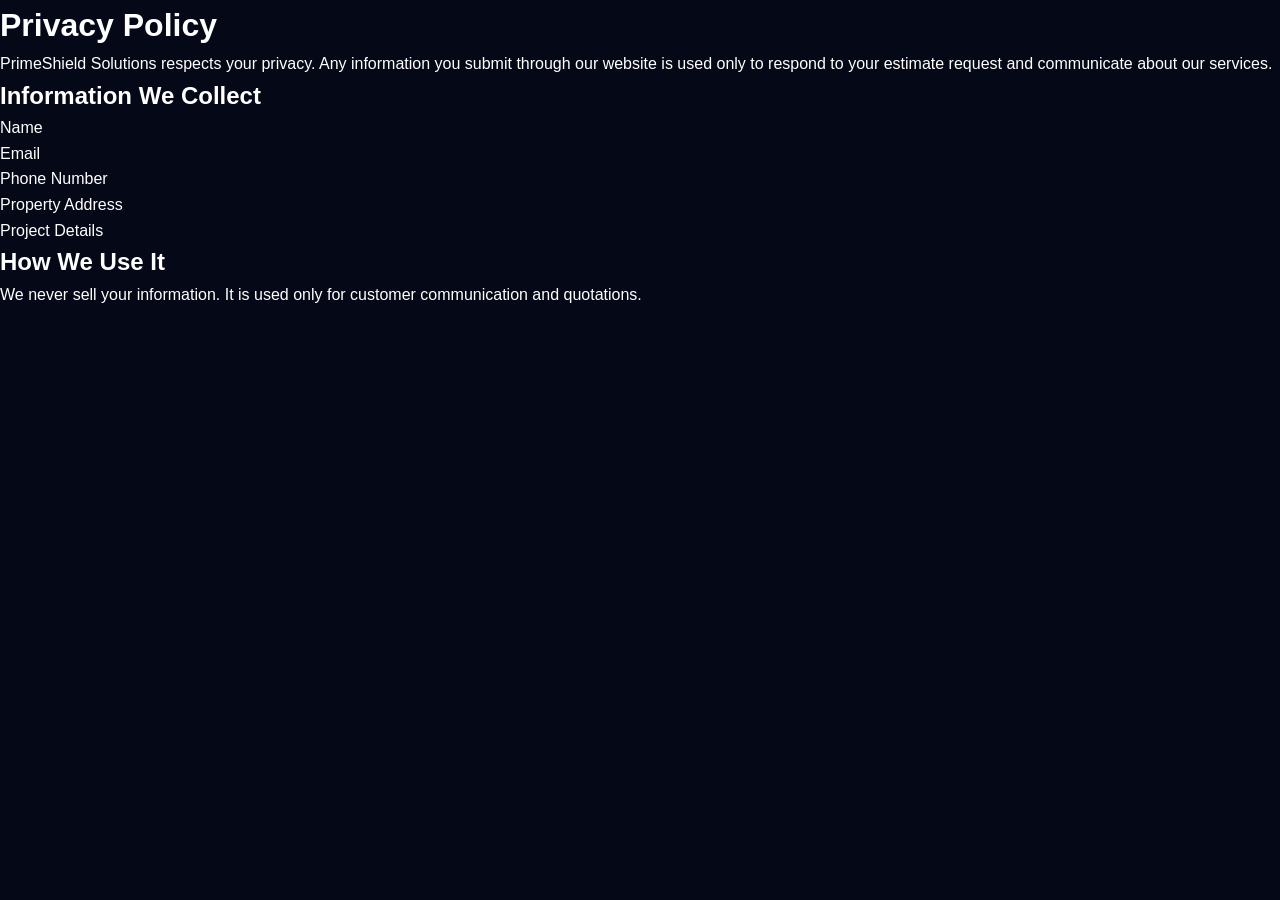
<file: privacy.html>
<!DOCTYPE html>
<html lang="en">
<head>
<title>Privacy Policy | PrimeShield Solutions</title>
<meta charset="UTF-8">
<meta name="viewport" content="width=device-width, initial-scale=1.0">
<link rel="stylesheet" href="css/style.css">
</head>

<body>

<div class="legal-page">

<h1>Privacy Policy</h1>

<p>
PrimeShield Solutions respects your privacy.
Any information you submit through our website is used only to respond to your estimate request and communicate about our services.
</p>

<h2>Information We Collect</h2>

<ul>
<li>Name</li>
<li>Email</li>
<li>Phone Number</li>
<li>Property Address</li>
<li>Project Details</li>
</ul>

<h2>How We Use It</h2>

<p>
We never sell your information.
It is used only for customer communication and quotations.
</p>

</div>

</body>
</html>
</file>
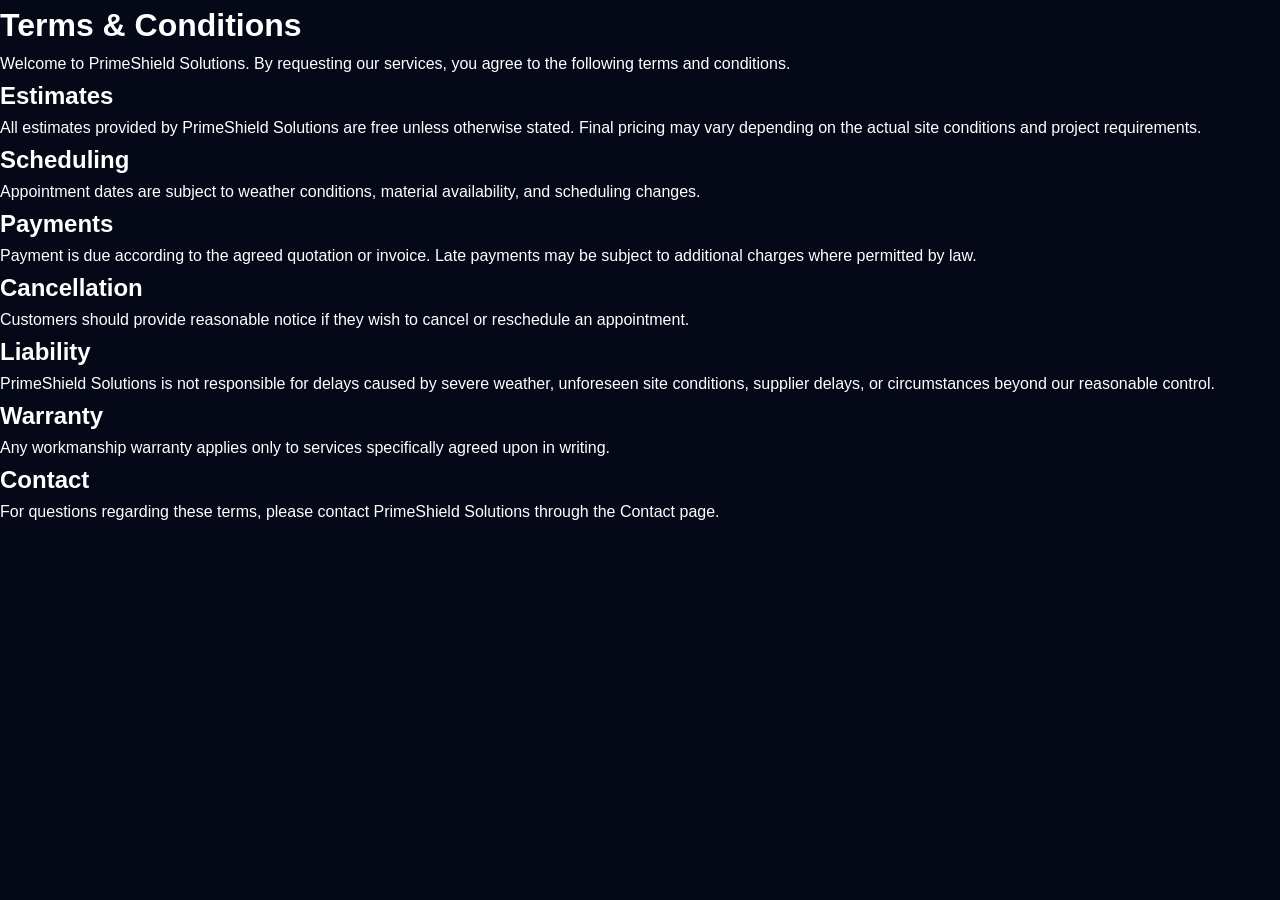
<file: terms.html>
<!DOCTYPE html>
<html lang="en">

<head>

<meta charset="UTF-8">
<meta name="viewport" content="width=device-width, initial-scale=1.0">

<title>Terms & Conditions | PrimeShield Solutions</title>

<link rel="stylesheet" href="css/style.css">

</head>

<body>

<div class="legal-page">

<h1>Terms & Conditions</h1>

<p>
Welcome to PrimeShield Solutions. By requesting our services, you agree to the following terms and conditions.
</p>

<h2>Estimates</h2>

<p>
All estimates provided by PrimeShield Solutions are free unless otherwise stated. Final pricing may vary depending on the actual site conditions and project requirements.
</p>

<h2>Scheduling</h2>

<p>
Appointment dates are subject to weather conditions, material availability, and scheduling changes.
</p>

<h2>Payments</h2>

<p>
Payment is due according to the agreed quotation or invoice. Late payments may be subject to additional charges where permitted by law.
</p>

<h2>Cancellation</h2>

<p>
Customers should provide reasonable notice if they wish to cancel or reschedule an appointment.
</p>

<h2>Liability</h2>

<p>
PrimeShield Solutions is not responsible for delays caused by severe weather, unforeseen site conditions, supplier delays, or circumstances beyond our reasonable control.
</p>

<h2>Warranty</h2>

<p>
Any workmanship warranty applies only to services specifically agreed upon in writing.
</p>

<h2>Contact</h2>

<p>
For questions regarding these terms, please contact PrimeShield Solutions through the Contact page.
</p>

</div>

</body>

</html>
</file>
<file: css/style.css>
/* ===========================================
   PRIME SHIELD SOLUTIONS
   VERSION 1.0
   =========================================== */

/* Google Font */

/* ===============================
RESET
================================ */

*{
margin:0;
padding:0;
box-sizing:border-box;
scroll-behavior:smooth;
}

html{

overflow-x:hidden;

}

body{

background:#050816;

font-family:'Poppins',sans-serif;

color:#ffffff;

overflow-x:hidden;

line-height:1.6;

}

/* ===============================
SCROLLBAR
================================ */

::-webkit-scrollbar{

width:10px;

}

::-webkit-scrollbar-track{

background:#050816;

}

::-webkit-scrollbar-thumb{

background:#1E6CFF;

border-radius:50px;

}

::-webkit-scrollbar-thumb:hover{

background:#3d82ff;

}

/* ===============================
GLOBAL
================================ */

.container{

width:90%;

max-width:1400px;

margin:auto;

}

section{

padding:120px 0;

}

img{

width:100%;

display:block;

}

a{

text-decoration:none;

}

ul{

list-style:none;

}

button{

cursor:pointer;

border:none;

outline:none;

}

/* ===============================
SECTION TITLE
================================ */

.section-title{

text-align:center;

margin-bottom:70px;

}

.section-title p{

color:#1E6CFF;

font-size:15px;

letter-spacing:5px;

font-weight:600;

margin-bottom:15px;

}

.section-title h2{

font-size:50px;

font-family:'Manrope',sans-serif;

font-weight:800;

margin-bottom:20px;

}

.section-title span{

width:90px;

height:4px;

background:#1E6CFF;

display:inline-block;

border-radius:50px;

}

/* ===============================
BUTTONS
================================ */

.primary-btn{

display:inline-block;

padding:18px 40px;

background:#1E6CFF;

color:white;

border-radius:50px;

font-weight:600;

transition:.35s;

box-shadow:0 0 25px rgba(30,108,255,.35);

}

.primary-btn:hover{

transform:translateY(-5px);

background:#3a80ff;

box-shadow:0 0 35px rgba(30,108,255,.55);

}

.secondary-btn{

display:inline-block;

padding:18px 40px;

border:2px solid rgba(255,255,255,.2);

background:rgba(255,255,255,.05);

backdrop-filter:blur(15px);

color:white;

border-radius:50px;

transition:.35s;

}

.secondary-btn:hover{

transform:translateY(-5px);

border-color:#1E6CFF;

background:rgba(30,108,255,.12);

}

/* ===============================
GLASS EFFECT
================================ */

.glass{

background:rgba(255,255,255,.06);

backdrop-filter:blur(18px);

border:1px solid rgba(255,255,255,.12);

border-radius:20px;

}

/* ===============================
NAVBAR
================================ */

.navbar-custom{

position:fixed;

top:0;

left:0;

width:100%;

padding:20px 0;

z-index:9999;

background:rgba(5,8,22,.65);

backdrop-filter:blur(18px);

border-bottom:1px solid rgba(255,255,255,.08);

}

.navbar-custom .container{

display:flex;

justify-content:space-between;

align-items:center;

}

.logo img{

height:75px;

width:auto;

}

nav ul{

display:flex;

gap:40px;

align-items:center;

}

nav ul li a{

color:white;

font-size:16px;

font-weight:500;

transition:.35s;

position:relative;

}

nav ul li a:hover{

color:#1E6CFF;

}

nav ul li a::after{

content:'';

position:absolute;

left:0;

bottom:-8px;

width:0;

height:2px;

background:#1E6CFF;

transition:.35s;

}

nav ul li a:hover::after{

width:100%;

}

.header-buttons{

display:flex;

gap:15px;

}

.quote-btn{

padding:14px 28px;

border:1px solid rgba(255,255,255,.15);

border-radius:40px;

color:white;

transition:.35s;

}

.quote-btn:hover{

background:#1E6CFF;

}

.book-btn{

padding:14px 28px;

background:#1E6CFF;

border-radius:40px;

color:white;

font-weight:600;

transition:.35s;

}

.book-btn:hover{

transform:translateY(-3px);

box-shadow:0 0 30px rgba(30,108,255,.5);

}
/* ===========================================
   HERO SECTION
=========================================== */

.hero{

height:100vh;

min-height:900px;

position:relative;

display:flex;

align-items:center;

justify-content:center;

overflow:hidden;

background:url("../images/hero/hero-bg.webp") center center/cover no-repeat;

}

.hero-overlay{

position:absolute;

top:0;

left:0;

width:100%;

height:100%;

background:linear-gradient(
180deg,
rgba(5,8,22,.55),
rgba(5,8,22,.82)
);

z-index:1;

}

.hero::before{

content:"";

position:absolute;

width:700px;

height:700px;

background:#1E6CFF;

filter:blur(220px);

opacity:.18;

top:-180px;

right:-180px;

z-index:0;

}

.hero::after{

content:"";

position:absolute;

width:600px;

height:600px;

background:#3D82FF;

filter:blur(240px);

opacity:.10;

bottom:-220px;

left:-180px;

z-index:0;

}

.hero-content{

position:relative;

z-index:5;

max-width:900px;

text-align:center;

}

.hero-tag{

display:inline-block;

padding:10px 24px;

background:rgba(30,108,255,.12);

border:1px solid rgba(30,108,255,.30);

border-radius:50px;

color:#8DB7FF;

font-size:14px;

font-weight:600;

letter-spacing:3px;

margin-bottom:30px;

backdrop-filter:blur(20px);

}

.hero h1{

font-family:'Manrope',sans-serif;

font-size:92px;

font-weight:800;

line-height:1.05;

margin-bottom:30px;

}

.hero h1 span{

color:#1E6CFF;

text-shadow:0 0 35px rgba(30,108,255,.45);

}

.hero-description{

max-width:760px;

margin:auto;

font-size:22px;

line-height:38px;

color:#D9E2F1;

margin-bottom:50px;

}

.hero-buttons{

display:flex;

justify-content:center;

gap:20px;

flex-wrap:wrap;

margin-bottom:70px;

}

.hero-features{

display:flex;

justify-content:center;

gap:60px;

flex-wrap:wrap;

}

.hero-features div{

display:flex;

align-items:center;

gap:10px;

padding:16px 26px;

background:rgba(255,255,255,.05);

backdrop-filter:blur(20px);

border:1px solid rgba(255,255,255,.10);

border-radius:50px;

font-weight:500;

transition:.35s;

}

.hero-features div:hover{

transform:translateY(-6px);

border-color:#1E6CFF;

background:rgba(30,108,255,.08);

}

.hero-features i{

color:#1E6CFF;

font-size:18px;

}

/* ===========================================
   SCROLL INDICATOR
=========================================== */

.scroll-indicator{

position:absolute;

bottom:35px;

left:50%;

transform:translateX(-50%);

z-index:10;

display:flex;

flex-direction:column;

align-items:center;

gap:10px;

color:#ffffff;

font-size:13px;

letter-spacing:2px;

text-transform:uppercase;

}

.scroll-indicator span{

width:28px;

height:48px;

border:2px solid rgba(255,255,255,.30);

border-radius:50px;

display:flex;

justify-content:center;

padding-top:8px;

}

.scroll-indicator span::before{

content:"";

width:6px;

height:10px;

background:#1E6CFF;

border-radius:20px;

animation:scrollDown 2s infinite;

}

@keyframes scrollDown{

0%{

transform:translateY(0);

opacity:1;

}

100%{

transform:translateY(16px);

opacity:0;

}

}
/* ===========================================
   SERVICES SECTION
=========================================== */

.services{

background:#08101F;

position:relative;

overflow:hidden;

}

.services::before{

content:"";

position:absolute;

width:500px;

height:500px;

background:#1E6CFF;

filter:blur(220px);

opacity:.08;

top:-200px;

right:-200px;

}

.services-grid{

display:grid;

grid-template-columns:repeat(3,1fr);

gap:35px;

margin-top:60px;

}

.service-card{

background:rgba(255,255,255,.05);

backdrop-filter:blur(18px);

border:1px solid rgba(255,255,255,.08);

padding:45px;

border-radius:24px;

transition:.4s;

position:relative;

overflow:hidden;

}

.service-card::before{

content:"";

position:absolute;

top:0;

left:0;

width:100%;

height:4px;

background:#1E6CFF;

transform:scaleX(0);

transition:.4s;

}

.service-card:hover::before{

transform:scaleX(1);

}

.service-card:hover{

transform:translateY(-15px);

border-color:#1E6CFF;

box-shadow:0 20px 60px rgba(30,108,255,.18);

}

.service-icon{

width:85px;

height:85px;

border-radius:22px;

display:flex;

align-items:center;

justify-content:center;

background:rgba(30,108,255,.12);

margin-bottom:35px;

}

.service-icon i{

font-size:34px;

color:#1E6CFF;

}

.service-card h3{

font-size:28px;

font-family:'Manrope',sans-serif;

margin-bottom:20px;

font-weight:700;

}

.service-card p{

color:#C7D2E5;

line-height:32px;

margin-bottom:30px;

}

.service-card a{

color:#1E6CFF;

font-weight:600;

display:flex;

align-items:center;

gap:10px;

}

.service-card a i{

transition:.3s;

}

.service-card:hover a i{

transform:translateX(8px);

}

/* ===========================================
   ABOUT PREVIEW
=========================================== */

.about-preview{

background:#050816;

}

.about-grid{

display:grid;

grid-template-columns:1fr 1fr;

gap:80px;

align-items:center;

}

.about-image{

position:relative;

}

.about-image img{

border-radius:30px;

overflow:hidden;

box-shadow:0 30px 70px rgba(0,0,0,.45);

}

.about-image::after{

content:"";

position:absolute;

width:200px;

height:200px;

border:8px solid #1E6CFF;

right:-40px;

bottom:-40px;

border-radius:30px;

z-index:-1;

}

.about-content>p:first-child{

color:#1E6CFF;

letter-spacing:4px;

font-size:15px;

font-weight:600;

margin-bottom:20px;

}

.about-content h2{

font-size:56px;

font-family:'Manrope',sans-serif;

font-weight:800;

line-height:1.2;

margin-bottom:30px;

}

.about-content p{

font-size:18px;

line-height:34px;

color:#D6DDEA;

margin-bottom:30px;

}

.about-content ul{

margin-bottom:45px;

}

.about-content ul li{

display:flex;

align-items:center;

gap:14px;

padding:14px 0;

font-size:18px;

}

.about-content ul li i{

color:#1E6CFF;

font-size:20px;

}
/* ===========================================
   STATISTICS SECTION
=========================================== */

.stats{

background:#08101F;

position:relative;

overflow:hidden;

}

.stats::before{

content:"";

position:absolute;

width:600px;

height:600px;

background:#1E6CFF;

filter:blur(260px);

opacity:.08;

left:-250px;

bottom:-250px;

}

.stats-grid{

display:grid;

grid-template-columns:repeat(4,1fr);

gap:30px;

}

.stat-card{

padding:55px 35px;

background:rgba(255,255,255,.05);

backdrop-filter:blur(18px);

border:1px solid rgba(255,255,255,.08);

border-radius:25px;

text-align:center;

transition:.35s;

}

.stat-card:hover{

transform:translateY(-10px);

border-color:#1E6CFF;

box-shadow:0 25px 60px rgba(30,108,255,.15);

}

.stat-card h2{

font-size:64px;

font-family:'Manrope',sans-serif;

font-weight:800;

color:#1E6CFF;

margin-bottom:15px;

}

.stat-card p{

font-size:18px;

color:#D7E0EE;

}

/* ===========================================
   PROJECTS
=========================================== */

.projects{

background:#050816;

}

.projects-grid{

display:grid;

grid-template-columns:repeat(2,1fr);

gap:35px;

margin-top:60px;

}

.project-card{

position:relative;

overflow:hidden;

border-radius:28px;

cursor:pointer;

}

.project-card img{

height:420px;

object-fit:cover;

transition:.6s;

}

.project-card:hover img{

transform:scale(1.08);

}

.project-overlay{

position:absolute;

left:0;

bottom:0;

width:100%;

padding:40px;

background:linear-gradient(

180deg,

transparent,

rgba(5,8,22,.96)

);

transition:.35s;

}

.project-overlay h3{

font-size:34px;

font-family:'Manrope',sans-serif;

margin-bottom:10px;

}

.project-overlay p{

color:#B8C7DD;

font-size:17px;

}

.project-card:hover .project-overlay{

padding-bottom:60px;

}

/* ===========================================
   WHY CHOOSE US
=========================================== */

.why-us{

background:#08101F;

}

.why-grid{

display:grid;

grid-template-columns:repeat(4,1fr);

gap:30px;

margin-top:60px;

}

.why-card{

padding:45px 35px;

text-align:center;

background:rgba(255,255,255,.05);

backdrop-filter:blur(18px);

border:1px solid rgba(255,255,255,.08);

border-radius:24px;

transition:.35s;

}

.why-card:hover{

transform:translateY(-12px);

border-color:#1E6CFF;

box-shadow:0 25px 60px rgba(30,108,255,.18);

}

.why-card i{

font-size:55px;

color:#1E6CFF;

margin-bottom:30px;

}

.why-card h3{

font-size:26px;

font-family:'Manrope',sans-serif;

margin-bottom:18px;

}

.why-card p{

color:#CDD7E7;

line-height:30px;

}
/* ===========================================
   TESTIMONIALS
=========================================== */

.testimonials{

background:#050816;

position:relative;

overflow:hidden;

}

.testimonials::before{

content:"";

position:absolute;

width:600px;

height:600px;

background:#1E6CFF;

filter:blur(260px);

opacity:.08;

right:-220px;

top:-220px;

}

.testimonial-grid{

display:grid;

grid-template-columns:repeat(3,1fr);

gap:35px;

margin-top:60px;

}

.testimonial-card{

padding:40px;

border-radius:25px;

background:rgba(255,255,255,.05);

backdrop-filter:blur(18px);

border:1px solid rgba(255,255,255,.08);

transition:.35s;

}

.testimonial-card:hover{

transform:translateY(-12px);

border-color:#1E6CFF;

box-shadow:0 20px 60px rgba(30,108,255,.18);

}

.stars{

display:flex;

gap:6px;

margin-bottom:25px;

}

.stars i{

color:#FFD54A;

font-size:18px;

}

.testimonial-card p{

color:#D7E0EE;

line-height:32px;

margin-bottom:35px;

font-size:17px;

}

.client{

display:flex;

align-items:center;

gap:18px;

}

.client img{

width:70px;

height:70px;

border-radius:50%;

object-fit:cover;

border:3px solid #1E6CFF;

}

.client h4{

font-size:20px;

font-family:'Manrope',sans-serif;

margin-bottom:4px;

}

.client span{

color:#8FA5C7;

font-size:15px;

}

/* ===========================================
   ESTIMATE SECTION
=========================================== */

.estimate{

background:#08101F;

position:relative;

overflow:hidden;

}

.estimate::before{

content:"";

position:absolute;

width:700px;

height:700px;

background:#1E6CFF;

filter:blur(280px);

opacity:.08;

left:-260px;

bottom:-260px;

}

.estimate-wrapper{

display:grid;

grid-template-columns:1fr 1fr;

gap:80px;

align-items:center;

}

.estimate-left p:first-child{

color:#1E6CFF;

letter-spacing:4px;

font-size:15px;

font-weight:600;

margin-bottom:20px;

}

.estimate-left h2{

font-size:58px;

font-family:'Manrope',sans-serif;

font-weight:800;

line-height:1.15;

margin-bottom:30px;

}

.estimate-left p{

color:#D8E2F0;

line-height:34px;

font-size:18px;

}

.estimate-right{

padding:45px;

background:rgba(255,255,255,.05);

border:1px solid rgba(255,255,255,.08);

backdrop-filter:blur(20px);

border-radius:28px;

}

.input-box{

margin-bottom:22px;

}

.input-box input,

.input-box textarea,

.input-box select{

width:100%;

padding:18px 22px;

background:rgba(255,255,255,.06);

border:1px solid rgba(255,255,255,.08);

border-radius:16px;

color:white;

font-size:16px;

font-family:'Poppins',sans-serif;

outline:none;

transition:.3s;

}

.input-box textarea{

resize:none;

}

.input-box input:focus,

.input-box textarea:focus,

.input-box select:focus{

border-color:#1E6CFF;

box-shadow:0 0 20px rgba(30,108,255,.25);

}

.input-box input::placeholder,

.input-box textarea::placeholder{

color:#A7B8D4;

}

.input-box select{

appearance:none;

cursor:pointer;

}

.estimate-right .primary-btn{

width:100%;

font-size:18px;

padding:20px;

margin-top:10px;

}
/* ===========================================
   FOOTER
=========================================== */
.ps-footer__column a{

color:inherit;

text-decoration:none;

transition:0.3s;

}

.ps-footer__column a:hover{

color:#3b82f6;

}

.footer{

background:#040611;

padding:100px 0 30px;

position:relative;

overflow:hidden;

}

.footer::before{

content:"";

position:absolute;

width:650px;

height:650px;

background:#1E6CFF;

filter:blur(280px);

opacity:.06;

right:-300px;

bottom:-300px;

}

.footer-grid{

display:grid;

grid-template-columns:2fr 1fr 1fr 1fr;

gap:60px;

margin-bottom:60px;

position:relative;

z-index:2;

}

.footer-logo{

width:180px;

margin-bottom:25px;

}

.footer-col p{

color:#B7C5DA;

line-height:32px;

font-size:16px;

margin-bottom:30px;

max-width:380px;

}

.footer-col h3{

font-size:24px;

font-family:'Manrope',sans-serif;

font-weight:700;

margin-bottom:28px;

position:relative;

}

.footer-col h3::after{

content:"";

position:absolute;

left:0;

bottom:-10px;

width:50px;

height:3px;

background:#1E6CFF;

border-radius:50px;

}

.footer-col ul{

padding:0;

margin:0;

}

.footer-col ul li{

margin-bottom:18px;

color:#C8D3E4;

font-size:16px;

display:flex;

align-items:center;

gap:12px;

}

.footer-col ul li i{

color:#1E6CFF;

}

.footer-col ul li a{

color:#C8D3E4;

transition:.35s;

}

.footer-col ul li a:hover{

color:#1E6CFF;

padding-left:8px;

}

.social-links{

display:flex;

gap:18px;

margin-top:25px;

}

.social-links a{

width:52px;

height:52px;

display:flex;

align-items:center;

justify-content:center;

border-radius:50%;

background:rgba(255,255,255,.05);

border:1px solid rgba(255,255,255,.08);

color:white;

font-size:18px;

transition:.35s;

}

.social-links a:hover{

background:#1E6CFF;

transform:translateY(-6px);

box-shadow:0 20px 45px rgba(30,108,255,.35);

}

.footer hr{

border:none;

height:1px;

background:rgba(255,255,255,.08);

margin:40px 0;

}

.copyright{

display:flex;

justify-content:space-between;

align-items:center;

flex-wrap:wrap;

gap:20px;

position:relative;

z-index:2;

}

.copyright p{

color:#8FA5C7;

font-size:15px;

}

.copyright-links{

display:flex;

gap:25px;

}

.copyright-links a{

color:#8FA5C7;

transition:.35s;

font-size:15px;

}

.copyright-links a:hover{

color:#1E6CFF;

}

/* ===========================================
   UTILITY CLASSES
=========================================== */

.text-center{

text-align:center;

}

.mt-30{

margin-top:30px;

}

.mt-50{

margin-top:50px;

}

.mb-30{

margin-bottom:30px;

}

.mb-50{

margin-bottom:50px;

}

.shadow-blue{

box-shadow:0 25px 60px rgba(30,108,255,.18);

}

.radius-20{

border-radius:20px;

}

.radius-30{

border-radius:30px;

}

.w-100{

width:100%;

}
/* ===========================================
   RESPONSIVE DESIGN
=========================================== */

/* Laptop */

@media (max-width:1400px){

.container{

width:92%;

}

.hero h1{

font-size:74px;

}

.about-grid{

gap:50px;

}

}

/* Tablet */

@media (max-width:992px){

.navbar-custom{

padding:18px 0;

}

.navbar-custom .container{

flex-direction:column;

gap:20px;

}

nav ul{

gap:20px;

flex-wrap:wrap;

justify-content:center;

}

.header-buttons{

justify-content:center;

flex-wrap:wrap;

}

.hero{

min-height:850px;

padding-top:120px;

}

.hero h1{

font-size:62px;

line-height:1.2;

}

.hero-description{

font-size:18px;

line-height:32px;

}

.hero-features{

gap:20px;

}

.services-grid{

grid-template-columns:repeat(2,1fr);

}

.about-grid{

grid-template-columns:1fr;

}

.about-image::after{

display:none;

}

.stats-grid{

grid-template-columns:repeat(2,1fr);

}

.projects-grid{

grid-template-columns:1fr;

}

.why-grid{

grid-template-columns:repeat(2,1fr);

}

.testimonial-grid{

grid-template-columns:1fr;

}

.estimate-wrapper{

grid-template-columns:1fr;

}

.footer-grid{

grid-template-columns:repeat(2,1fr);

}

}

/* Mobile */

@media (max-width:768px){

section{

padding:80px 0;

}

.logo img{

height:60px;

}

nav ul{

flex-direction:column;

gap:15px;

}

.header-buttons{

flex-direction:column;

width:100%;

}

.quote-btn,

.book-btn{

width:100%;

text-align:center;

}

.hero{

min-height:100vh;

padding-top:180px;

}

.hero-tag{

font-size:12px;

letter-spacing:2px;

}

.hero h1{

font-size:46px;

}

.hero-description{

font-size:16px;

line-height:30px;

}

.hero-buttons{

flex-direction:column;

}

.primary-btn,

.secondary-btn{

width:100%;

text-align:center;

}

.hero-features{

flex-direction:column;

align-items:center;

}

.section-title h2{

font-size:36px;

}

.services-grid{

grid-template-columns:1fr;

}

.service-card{

padding:35px;

}

.about-content h2{

font-size:38px;

}

.stat-card h2{

font-size:46px;

}

.stats-grid{

grid-template-columns:1fr;

}

.why-grid{

grid-template-columns:1fr;

}

.footer-grid{

grid-template-columns:1fr;

text-align:center;

}

.footer-logo{

margin:auto auto 30px;

}

.social-links{

justify-content:center;

}

.copyright{

flex-direction:column;

text-align:center;

}

.copyright-links{

justify-content:center;

flex-wrap:wrap;

}

}

/* Small Phones */

@media (max-width:480px){

.hero h1{

font-size:38px;

}

.section-title h2{

font-size:30px;

}

.about-content h2{

font-size:32px;

}

.estimate-left h2{

font-size:36px;

}

.footer{

padding-top:70px;

}

}
/* ===========================================
   PREMIUM ANIMATIONS
=========================================== */

.fade-up{

opacity:0;

transform:translateY(40px);

transition:all .8s ease;

}

.fade-up.show{

opacity:1;

transform:translateY(0);

}

.fade-left{

opacity:0;

transform:translateX(-60px);

transition:all .8s ease;

}

.fade-left.show{

opacity:1;

transform:translateX(0);

}

.fade-right{

opacity:0;

transform:translateX(60px);

transition:all .8s ease;

}

.fade-right.show{

opacity:1;

transform:translateX(0);

}

.zoom-in{

opacity:0;

transform:scale(.85);

transition:all .8s ease;

}

.zoom-in.show{

opacity:1;

transform:scale(1);

}

/* ===========================================
   FLOATING ANIMATION
=========================================== */

.float{

animation:floatAnimation 5s ease-in-out infinite;

}

@keyframes floatAnimation{

0%{

transform:translateY(0);

}

50%{

transform:translateY(-12px);

}

100%{

transform:translateY(0);

}

}

/* ===========================================
   GLOW EFFECT
=========================================== */

.blue-glow{

position:relative;

overflow:hidden;

}

.blue-glow::before{

content:"";

position:absolute;

width:250px;

height:250px;

background:#1E6CFF;

filter:blur(120px);

opacity:.22;

top:-100px;

right:-100px;

pointer-events:none;

}

/* ===========================================
   IMAGE HOVER
=========================================== */

.img-hover{

overflow:hidden;

border-radius:24px;

}

.img-hover img{

transition:transform .6s ease;

}

.img-hover:hover img{

transform:scale(1.08);

}

/* ===========================================
   BUTTON RIPPLE
=========================================== */

.primary-btn,

.book-btn{

position:relative;

overflow:hidden;

}

.primary-btn::before,

.book-btn::before{

content:"";

position:absolute;

width:0;

height:0;

left:50%;

top:50%;

background:rgba(255,255,255,.18);

border-radius:50%;

transform:translate(-50%,-50%);

transition:.55s;

}

.primary-btn:hover::before,

.book-btn:hover::before{

width:320px;

height:320px;

}

/* ===========================================
   LOADING SCREEN
=========================================== */

.loader{

position:fixed;

top:0;

left:0;

width:100%;

height:100%;

background:#050816;

display:flex;

justify-content:center;

align-items:center;

z-index:999999;

transition:.6s;

}

.loader.hidden{

opacity:0;

visibility:hidden;

}

.loader-circle{

width:80px;

height:80px;

border:5px solid rgba(255,255,255,.08);

border-top:5px solid #1E6CFF;

border-radius:50%;

animation:spin 1s linear infinite;

}

@keyframes spin{

100%{

transform:rotate(360deg);

}

}

/* ===========================================
   BACK TO TOP
=========================================== */

.back-to-top{

position:fixed;

right:30px;

bottom:30px;

width:55px;

height:55px;

display:flex;

justify-content:center;

align-items:center;

border-radius:50%;

background:#1E6CFF;

color:#fff;

font-size:22px;

box-shadow:0 20px 40px rgba(30,108,255,.35);

cursor:pointer;

opacity:0;

visibility:hidden;

transition:.35s;

z-index:999;

}

.back-to-top.show{

opacity:1;

visibility:visible;

}

.back-to-top:hover{

transform:translateY(-6px);

}

/* ===========================================
   SELECTION
=========================================== */

::selection{

background:#1E6CFF;

color:#ffffff;

}

/* ===========================================
   FOCUS
=========================================== */

input:focus,

textarea:focus,

select:focus{

outline:none;

}

/* ===========================================
   END OF STYLE.CSS
   PRIME SHIELD SOLUTIONS v1.0
=========================================== */
/* ======================================================
   PRIMESHIELD HERO — COMPLETE CSS
======================================================= */

.ps-hero {
    position: relative;
    min-height: 100vh;
    padding: 150px 0 95px;
    display: flex;
    align-items: center;
    overflow: hidden;
    isolation: isolate;
    background: #030712;
}

.ps-hero__background {
    position: absolute;
    inset: 0;
    z-index: -5;
    background-image: url("../images/hero/hero-bg.webp");
    background-size: cover;
    background-position: center;
    transform: scale(1.04);
    animation: psHeroZoom 18s ease-in-out infinite alternate;
}

.ps-hero__overlay {
    position: absolute;
    inset: 0;
    z-index: -4;
    background:
        linear-gradient(
            90deg,
            rgba(2, 6, 18, 0.96) 0%,
            rgba(2, 6, 18, 0.86) 42%,
            rgba(2, 6, 18, 0.52) 75%,
            rgba(2, 6, 18, 0.68) 100%
        ),
        linear-gradient(
            180deg,
            rgba(2, 6, 18, 0.55) 0%,
            rgba(2, 6, 18, 0.15) 50%,
            rgba(2, 6, 18, 0.94) 100%
        );
}

.ps-hero__glow {
    position: absolute;
    z-index: -3;
    border-radius: 50%;
    pointer-events: none;
    filter: blur(135px);
}

.ps-hero__glow--top {
    width: 430px;
    height: 430px;
    top: -180px;
    right: -130px;
    background: rgba(0, 102, 255, 0.34);
}

.ps-hero__glow--bottom {
    width: 520px;
    height: 520px;
    bottom: -270px;
    left: -170px;
    background: rgba(0, 68, 255, 0.22);
}

.ps-hero__container {
    position: relative;
    z-index: 2;
    display: grid;
    grid-template-columns: minmax(0, 760px) minmax(230px, 1fr);
    align-items: end;
    gap: 70px;
}

.ps-hero__content {
    max-width: 760px;
}

.ps-hero__badge {
    width: fit-content;
    display: inline-flex;
    align-items: center;
    gap: 11px;
    padding: 11px 19px;
    margin-bottom: 28px;
    border: 1px solid rgba(77, 149, 255, 0.3);
    border-radius: 999px;
    background: rgba(14, 35, 74, 0.4);
    color: #b9d3ff;
    backdrop-filter: blur(15px);
    font-size: 13px;
    font-weight: 600;
    letter-spacing: 0.08em;
    text-transform: uppercase;
}

.ps-hero__badge i {
    color: #2181ff;
    font-size: 17px;
}

.ps-hero__title {
    margin: 0 0 20px;
    font-family: "Manrope", sans-serif;
    font-size: clamp(58px, 7vw, 102px);
    font-weight: 800;
    line-height: 0.96;
    letter-spacing: -0.055em;
    color: #ffffff;
}

.ps-hero__title span {
    display: block;
    color: #1680ff;
    text-shadow: 0 0 34px rgba(22, 128, 255, 0.5);
}

.ps-hero__tagline {
    margin: 0 0 14px;
    font-size: clamp(22px, 2.2vw, 30px);
    font-weight: 500;
    color: #f4f7fc;
}

.ps-hero__tagline strong {
    color: #2990ff;
}

.ps-hero__description {
    max-width: 700px;
    margin: 0 0 34px;
    color: #cbd5e5;
    font-size: 18px;
    line-height: 1.75;
}

.ps-hero__buttons {
    display: flex;
    flex-wrap: wrap;
    gap: 15px;
    margin-bottom: 38px;
}

.ps-button {
    min-height: 58px;
    padding: 0 28px;
    display: inline-flex;
    align-items: center;
    justify-content: center;
    gap: 12px;
    border-radius: 10px;
    font-size: 15px;
    font-weight: 700;
    text-decoration: none;
    transition:
        transform 0.3s ease,
        box-shadow 0.3s ease,
        background 0.3s ease,
        border-color 0.3s ease;
}

.ps-button--primary {
    color: #ffffff;
    background: linear-gradient(135deg, #0878ff, #0055cc);
    border: 1px solid rgba(79, 155, 255, 0.65);
    box-shadow:
        0 14px 34px rgba(0, 102, 255, 0.28),
        inset 0 1px 0 rgba(255, 255, 255, 0.2);
}

.ps-button--secondary {
    color: #ffffff;
    border: 1px solid rgba(255, 255, 255, 0.26);
    background: rgba(5, 13, 30, 0.56);
    backdrop-filter: blur(12px);
}

.ps-button:hover {
    transform: translateY(-4px);
}

.ps-button--primary:hover {
    color: #ffffff;
    box-shadow:
        0 18px 42px rgba(0, 102, 255, 0.42),
        0 0 25px rgba(0, 102, 255, 0.22);
}

.ps-button--secondary:hover {
    color: #ffffff;
    border-color: #2385ff;
    background: rgba(12, 45, 92, 0.6);
}

.ps-hero__trust {
    display: flex;
    flex-wrap: wrap;
    gap: 12px;
}

.ps-hero__trust-item {
    min-width: 188px;
    padding: 14px 17px;
    display: flex;
    align-items: center;
    gap: 13px;
    border: 1px solid rgba(255, 255, 255, 0.11);
    border-radius: 12px;
    background: rgba(5, 13, 30, 0.52);
    backdrop-filter: blur(13px);
}

.ps-hero__trust-item > i {
    width: 34px;
    height: 34px;
    display: grid;
    place-items: center;
    border-radius: 50%;
    color: #2990ff;
    background: rgba(33, 129, 255, 0.13);
    font-size: 16px;
}

.ps-hero__trust-item strong,
.ps-hero__trust-item span {
    display: block;
}

.ps-hero__trust-item strong {
    margin-bottom: 2px;
    color: #ffffff;
    font-size: 13px;
}

.ps-hero__trust-item span {
    color: #aebbd0;
    font-size: 11px;
}

.ps-hero__stats {
    width: 100%;
    max-width: 330px;
    padding: 16px;
    display: grid;
    grid-template-columns: repeat(2, 1fr);
    gap: 10px;
    justify-self: end;
    border: 1px solid rgba(255, 255, 255, 0.12);
    border-radius: 20px;
    background: rgba(4, 12, 29, 0.56);
    backdrop-filter: blur(18px);
    box-shadow: 0 24px 65px rgba(0, 0, 0, 0.3);
}

.ps-hero__stat {
    min-height: 120px;
    padding: 19px 13px;
    display: flex;
    flex-direction: column;
    justify-content: center;
    border-radius: 14px;
    background: rgba(255, 255, 255, 0.045);
    border: 1px solid rgba(255, 255, 255, 0.07);
}

.ps-hero__stat strong {
    display: block;
    margin-bottom: 6px;
    color: #2385ff;
    font-family: "Manrope", sans-serif;
    font-size: 34px;
    line-height: 1;
}

.ps-hero__stat span {
    color: #c4cede;
    font-size: 11px;
    line-height: 1.45;
    text-transform: uppercase;
    letter-spacing: 0.07em;
}

.ps-hero__scroll {
    position: absolute;
    z-index: 4;
    left: 50%;
    bottom: 25px;
    transform: translateX(-50%);
    display: flex;
    flex-direction: column;
    align-items: center;
    gap: 8px;
    color: #b9c3d3;
    font-size: 10px;
    letter-spacing: 0.19em;
    text-decoration: none;
    text-transform: uppercase;
}

.ps-hero__mouse {
    width: 25px;
    height: 40px;
    padding-top: 7px;
    display: flex;
    justify-content: center;
    border: 2px solid rgba(255, 255, 255, 0.4);
    border-radius: 20px;
}

.ps-hero__wheel {
    width: 4px;
    height: 8px;
    border-radius: 10px;
    background: #2385ff;
    animation: psScrollWheel 1.8s ease-in-out infinite;
}

@keyframes psHeroZoom {
    from {
        transform: scale(1.04);
    }

    to {
        transform: scale(1.1);
    }
}

@keyframes psScrollWheel {
    0% {
        transform: translateY(0);
        opacity: 1;
    }

    100% {
        transform: translateY(13px);
        opacity: 0;
    }
}

/* ======================================================
   HERO RESPONSIVE
======================================================= */

@media (max-width: 1050px) {
    .ps-hero {
        padding-top: 175px;
    }

    .ps-hero__container {
        grid-template-columns: 1fr;
        align-items: center;
    }

    .ps-hero__stats {
        max-width: 700px;
        grid-template-columns: repeat(4, 1fr);
        justify-self: start;
    }
}

@media (max-width: 760px) {
    .ps-hero {
        min-height: auto;
        padding: 145px 0 110px;
    }

    .ps-hero__background {
        background-position: 62% center;
    }

    .ps-hero__overlay {
        background:
            linear-gradient(
                180deg,
                rgba(2, 6, 18, 0.88) 0%,
                rgba(2, 6, 18, 0.76) 50%,
                rgba(2, 6, 18, 0.96) 100%
            );
    }

    .ps-hero__title {
        font-size: clamp(52px, 17vw, 76px);
    }

    .ps-hero__description {
        font-size: 16px;
        line-height: 1.65;
    }

    .ps-hero__buttons {
        flex-direction: column;
    }

    .ps-button {
        width: 100%;
    }

    .ps-hero__trust {
        display: grid;
        grid-template-columns: 1fr;
    }

    .ps-hero__trust-item {
        min-width: 0;
    }

    .ps-hero__stats {
        grid-template-columns: repeat(2, 1fr);
    }

    .ps-hero__scroll {
        display: none;
    }
}

@media (max-width: 430px) {
    .ps-hero__badge {
        align-items: flex-start;
        border-radius: 14px;
        font-size: 10px;
    }

    .ps-hero__tagline {
        font-size: 21px;
    }

    .ps-hero__stats {
        padding: 10px;
    }

    .ps-hero__stat {
        min-height: 100px;
    }

    .ps-hero__stat strong {
        font-size: 28px;
    }
}
/* ======================================================
   PRIMESHIELD NAVBAR
======================================================= */

.ps-navbar {
    position: fixed;
    top: 0;
    left: 0;
    z-index: 9999;
    width: 100%;
    padding: 17px 0;
    border-bottom: 1px solid rgba(255, 255, 255, 0.08);
    background: rgba(3, 8, 20, 0.52);
    backdrop-filter: blur(18px);
    transition:
        padding 0.3s ease,
        background 0.3s ease,
        box-shadow 0.3s ease;
}

.ps-navbar.scrolled {
    padding: 11px 0;
    background: rgba(3, 8, 20, 0.92);
    box-shadow: 0 14px 40px rgba(0, 0, 0, 0.34);
}

.ps-navbar__container {
    display: flex;
    align-items: center;
    justify-content: space-between;
    gap: 35px;
}

.ps-navbar__logo {
    display: inline-flex;
    align-items: center;
    flex-shrink: 0;
}

.ps-navbar__logo img {
    display: block;
    width: 220px;
    height: 72px;
    object-fit: contain;
    object-position: left center;
}

.ps-navbar__nav {
    display: flex;
    align-items: center;
    justify-content: center;
    gap: 32px;
}

.ps-navbar__link {
    position: relative;
    padding: 10px 0;
    color: #f3f6fb;
    font-size: 14px;
    font-weight: 600;
    text-decoration: none;
    transition: color 0.25s ease;
}

.ps-navbar__link::after {
    content: "";
    position: absolute;
    right: 0;
    bottom: 1px;
    left: 0;
    height: 2px;
    border-radius: 5px;
    background: #1680ff;
    transform: scaleX(0);
    transform-origin: center;
    transition: transform 0.25s ease;
}

.ps-navbar__link:hover,
.ps-navbar__link.active {
    color: #2990ff;
}

.ps-navbar__link:hover::after,
.ps-navbar__link.active::after {
    transform: scaleX(1);
}

.ps-navbar__actions {
    display: flex;
    align-items: center;
    gap: 12px;
    flex-shrink: 0;
}

.ps-navbar__phone,
.ps-navbar__estimate {
    min-height: 46px;
    padding: 0 19px;
    display: inline-flex;
    align-items: center;
    justify-content: center;
    gap: 9px;
    border-radius: 9px;
    font-size: 13px;
    font-weight: 700;
    text-decoration: none;
    transition:
        transform 0.25s ease,
        border-color 0.25s ease,
        background 0.25s ease,
        box-shadow 0.25s ease;
}

.ps-navbar__phone {
    color: #ffffff;
    border: 1px solid rgba(255, 255, 255, 0.18);
    background: rgba(255, 255, 255, 0.055);
}

.ps-navbar__phone i {
    color: #2990ff;
}

.ps-navbar__estimate {
    color: #ffffff;
    border: 1px solid rgba(71, 149, 255, 0.65);
    background: linear-gradient(135deg, #0878ff, #0054c8);
    box-shadow: 0 10px 27px rgba(0, 102, 255, 0.24);
}

.ps-navbar__phone:hover,
.ps-navbar__estimate:hover {
    color: #ffffff;
    transform: translateY(-3px);
}

.ps-navbar__phone:hover {
    border-color: #1680ff;
    background: rgba(22, 128, 255, 0.13);
}

.ps-navbar__estimate:hover {
    box-shadow: 0 15px 35px rgba(0, 102, 255, 0.38);
}

.ps-navbar__menu-button {
    width: 46px;
    height: 46px;
    padding: 11px;
    display: none;
    flex-direction: column;
    align-items: center;
    justify-content: center;
    gap: 5px;
    border: 1px solid rgba(255, 255, 255, 0.14);
    border-radius: 10px;
    background: rgba(255, 255, 255, 0.06);
}

.ps-navbar__menu-button span {
    width: 21px;
    height: 2px;
    display: block;
    border-radius: 10px;
    background: #ffffff;
    transition:
        transform 0.3s ease,
        opacity 0.3s ease;
}

.ps-navbar__menu-button.open span:nth-child(1) {
    transform: translateY(7px) rotate(45deg);
}

.ps-navbar__menu-button.open span:nth-child(2) {
    opacity: 0;
}

.ps-navbar__menu-button.open span:nth-child(3) {
    transform: translateY(-7px) rotate(-45deg);
}

/* ======================================================
   NAVBAR RESPONSIVE
======================================================= */

@media (max-width: 1120px) {
    .ps-navbar__logo img {
        width: 185px;
        height: 62px;
    }

    .ps-navbar__nav {
        gap: 22px;
    }

    .ps-navbar__phone span {
        display: none;
    }

    .ps-navbar__phone {
        width: 46px;
        padding: 0;
    }
}

@media (max-width: 900px) {
    .ps-navbar {
        padding: 10px 0;
    }

    .ps-navbar__logo img {
        width: 170px;
        height: 58px;
    }

    .ps-navbar__menu-button {
        display: flex;
    }

    .ps-navbar__actions {
        margin-left: auto;
    }

    .ps-navbar__phone {
        display: none;
    }

    .ps-navbar__estimate {
        min-height: 43px;
        padding: 0 15px;
        font-size: 12px;
    }

    .ps-navbar__nav {
        position: absolute;
        top: calc(100% + 1px);
        right: 4%;
        left: 4%;
        padding: 18px;
        display: flex;
        flex-direction: column;
        align-items: stretch;
        gap: 4px;
        border: 1px solid rgba(255, 255, 255, 0.11);
        border-radius: 15px;
        background: rgba(3, 8, 20, 0.97);
        box-shadow: 0 26px 55px rgba(0, 0, 0, 0.42);
        backdrop-filter: blur(20px);
        opacity: 0;
        visibility: hidden;
        transform: translateY(-12px);
        transition:
            opacity 0.25s ease,
            visibility 0.25s ease,
            transform 0.25s ease;
    }

    .ps-navbar__nav.open {
        opacity: 1;
        visibility: visible;
        transform: translateY(0);
    }

    .ps-navbar__link {
        width: 100%;
        padding: 13px 14px;
        border-radius: 8px;
    }

    .ps-navbar__link::after {
        display: none;
    }

    .ps-navbar__link:hover,
    .ps-navbar__link.active {
        color: #ffffff;
        background: rgba(22, 128, 255, 0.13);
    }
}

@media (max-width: 520px) {
    .ps-navbar__logo img {
        width: 135px;
        height: 50px;
    }

    .ps-navbar__estimate {
        display: none;
    }
}
/* ======================================================
   PRIMESHIELD SERVICES
======================================================= */

.ps-services {
    position: relative;
    padding: 125px 0;
    overflow: hidden;
    background:
        radial-gradient(
            circle at 10% 10%,
            rgba(0, 102, 255, 0.11),
            transparent 32%
        ),
        linear-gradient(180deg, #050a15 0%, #07101e 100%);
}

.ps-services::after {
    content: "";
    position: absolute;
    right: -220px;
    bottom: -220px;
    width: 520px;
    height: 520px;
    border-radius: 50%;
    background: rgba(0, 92, 255, 0.12);
    filter: blur(150px);
    pointer-events: none;
}

.ps-services__heading {
    position: relative;
    z-index: 2;
    margin-bottom: 60px;
    display: grid;
    grid-template-columns: 1.25fr 0.75fr;
    gap: 70px;
    align-items: end;
}

.ps-services__eyebrow {
    display: block;
    margin-bottom: 17px;
    color: #2588ff;
    font-size: 13px;
    font-weight: 700;
    letter-spacing: 0.2em;
    text-transform: uppercase;
}

.ps-services__heading h2 {
    max-width: 790px;
    margin: 0;
    color: #ffffff;
    font-family: "Manrope", sans-serif;
    font-size: clamp(42px, 5vw, 68px);
    font-weight: 800;
    line-height: 1.05;
    letter-spacing: -0.045em;
}

.ps-services__heading h2 span {
    display: block;
    color: #2588ff;
}

.ps-services__heading p {
    margin: 0;
    color: #b9c6da;
    font-size: 17px;
    line-height: 1.8;
}

.ps-services__grid {
    position: relative;
    z-index: 2;
    display: grid;
    grid-template-columns: repeat(3, minmax(0, 1fr));
    grid-auto-rows: 410px;
    gap: 22px;
}

.ps-service-card {
    position: relative;
    min-height: 410px;
    overflow: hidden;
    border: 1px solid rgba(255, 255, 255, 0.11);
    border-radius: 22px;
    background: #07101d;
    box-shadow: 0 24px 60px rgba(0, 0, 0, 0.26);
    isolation: isolate;
    transition:
        transform 0.42s ease,
        border-color 0.42s ease,
        box-shadow 0.42s ease;
}

.ps-service-card--large {
    grid-row: span 2;
}

.ps-service-card--wide {
    grid-column: span 1;
}

.ps-service-card img {
    position: absolute;
    inset: 0;
    z-index: -3;
    width: 100%;
    height: 100%;
    object-fit: cover;
    transition:
        transform 0.7s ease,
        filter 0.7s ease;
}

.ps-service-card__overlay {
    position: absolute;
    inset: 0;
    z-index: -2;
    background:
        linear-gradient(
            180deg,
            rgba(2, 7, 18, 0.18) 0%,
            rgba(2, 7, 18, 0.66) 54%,
            rgba(2, 7, 18, 0.98) 100%
        );
    transition: background 0.4s ease;
}

.ps-service-card::before {
    content: "";
    position: absolute;
    inset: 0;
    z-index: -1;
    border-radius: inherit;
    background:
        radial-gradient(
            circle at 20% 90%,
            rgba(0, 102, 255, 0.27),
            transparent 38%
        );
    opacity: 0;
    transition: opacity 0.4s ease;
}

.ps-service-card__content {
    position: absolute;
    inset: auto 0 0;
    padding: 32px;
}

.ps-service-card__icon {
    width: 52px;
    height: 52px;
    margin-bottom: 22px;
    display: grid;
    place-items: center;
    border: 1px solid rgba(64, 146, 255, 0.35);
    border-radius: 14px;
    color: #2588ff;
    background: rgba(8, 61, 131, 0.36);
    backdrop-filter: blur(12px);
    font-size: 21px;
}

.ps-service-card__number {
    position: absolute;
    top: 34px;
    right: 31px;
    color: rgba(255, 255, 255, 0.44);
    font-family: "Manrope", sans-serif;
    font-size: 13px;
    font-weight: 700;
    letter-spacing: 0.14em;
}

.ps-service-card h3 {
    margin: 0 0 13px;
    color: #ffffff;
    font-family: "Manrope", sans-serif;
    font-size: 28px;
    font-weight: 750;
}

.ps-service-card p {
    max-width: 410px;
    margin: 0 0 21px;
    color: #c4cede;
    font-size: 14px;
    line-height: 1.7;
}

.ps-service-card a {
    display: inline-flex;
    align-items: center;
    gap: 10px;
    color: #3d96ff;
    font-size: 13px;
    font-weight: 700;
    text-decoration: none;
}

.ps-service-card a i {
    transition: transform 0.3s ease;
}

.ps-service-card:hover {
    z-index: 3;
    border-color: rgba(42, 139, 255, 0.7);
    transform: translateY(-9px);
    box-shadow:
        0 30px 75px rgba(0, 0, 0, 0.42),
        0 0 35px rgba(0, 102, 255, 0.14);
}

.ps-service-card:hover img {
    transform: scale(1.08);
    filter: saturate(1.1);
}

.ps-service-card:hover::before {
    opacity: 1;
}

.ps-service-card:hover .ps-service-card__overlay {
    background:
        linear-gradient(
            180deg,
            rgba(2, 7, 18, 0.08) 0%,
            rgba(2, 7, 18, 0.58) 50%,
            rgba(2, 7, 18, 0.99) 100%
        );
}

.ps-service-card:hover a i {
    transform: translateX(6px);
}

.ps-services__footer {
    position: relative;
    z-index: 2;
    margin-top: 34px;
    padding: 25px 29px;
    display: flex;
    align-items: center;
    justify-content: space-between;
    gap: 30px;
    border: 1px solid rgba(255, 255, 255, 0.1);
    border-radius: 17px;
    background: rgba(255, 255, 255, 0.035);
}

.ps-services__footer p {
    margin: 0;
    color: #b7c3d4;
    font-size: 15px;
}

.ps-services__footer strong {
    color: #ffffff;
}

.ps-services__cta {
    flex-shrink: 0;
    display: inline-flex;
    align-items: center;
    gap: 10px;
    color: #ffffff;
    font-size: 14px;
    font-weight: 700;
    text-decoration: none;
}

.ps-services__cta i {
    color: #2588ff;
    transition: transform 0.3s ease;
}

.ps-services__cta:hover {
    color: #ffffff;
}

.ps-services__cta:hover i {
    transform: translateX(6px);
}

/* ======================================================
   SERVICES RESPONSIVE
======================================================= */

@media (max-width: 1000px) {
    .ps-services__heading {
        grid-template-columns: 1fr;
        gap: 23px;
    }

    .ps-services__heading p {
        max-width: 700px;
    }

    .ps-services__grid {
        grid-template-columns: repeat(2, minmax(0, 1fr));
    }

    .ps-service-card--large {
        grid-row: span 1;
    }
}

@media (max-width: 680px) {
    .ps-services {
        padding: 90px 0;
    }

    .ps-services__heading {
        margin-bottom: 40px;
    }

    .ps-services__heading h2 {
        font-size: 42px;
    }

    .ps-services__grid {
        grid-template-columns: 1fr;
        grid-auto-rows: 390px;
    }

    .ps-service-card {
        min-height: 390px;
    }

    .ps-service-card__content {
        padding: 26px;
    }

    .ps-service-card h3 {
        font-size: 25px;
    }

    .ps-services__footer {
        align-items: flex-start;
        flex-direction: column;
    }
}
/* ======================================================
   BEFORE & AFTER TRANSFORMATIONS
======================================================= */

.ps-transformations {
    padding: 125px 0;
    background:
        radial-gradient(
            circle at 90% 20%,
            rgba(0, 102, 255, 0.1),
            transparent 32%
        ),
        #040914;
}

.ps-transformations__heading {
    max-width: 820px;
    margin: 0 auto 58px;
    text-align: center;
}

.ps-transformations__heading > span {
    display: block;
    margin-bottom: 16px;
    color: #2588ff;
    font-size: 13px;
    font-weight: 700;
    letter-spacing: 0.2em;
    text-transform: uppercase;
}

.ps-transformations__heading h2 {
    margin: 0 0 21px;
    color: #ffffff;
    font-family: "Manrope", sans-serif;
    font-size: clamp(43px, 5vw, 70px);
    font-weight: 800;
    line-height: 1.05;
    letter-spacing: -0.045em;
}

.ps-transformations__heading h2 strong {
    display: block;
    color: #2588ff;
}

.ps-transformations__heading p {
    margin: 0;
    color: #b8c4d7;
    font-size: 17px;
    line-height: 1.8;
}

.ps-transformations__grid {
    display: grid;
    gap: 30px;
}

.ps-comparison {
    overflow: hidden;
    border: 1px solid rgba(255, 255, 255, 0.1);
    border-radius: 24px;
    background: #07101e;
    box-shadow: 0 25px 65px rgba(0, 0, 0, 0.32);
}

.ps-comparison__viewer {
    position: relative;
    height: 570px;
    overflow: hidden;
    cursor: ew-resize;
    user-select: none;
    --comparison-position: 50%;
}

.ps-comparison__image {
    position: absolute;
    inset: 0;
    width: 100%;
    height: 100%;
    display: block;
    object-fit: cover;
    pointer-events: none;
}

.ps-comparison__before {
    position: absolute;
    inset: 0 auto 0 0;
    z-index: 2;
    width: var(--comparison-position);
    overflow: hidden;
}

.ps-comparison__before .ps-comparison__image {
    width: 100vw;
    max-width: none;
}

.ps-comparison__line {
    position: absolute;
    z-index: 4;
    top: 0;
    bottom: 0;
    left: var(--comparison-position);
    width: 3px;
    background: #ffffff;
    box-shadow: 0 0 18px rgba(0, 102, 255, 0.65);
    transform: translateX(-50%);
    pointer-events: none;
}

.ps-comparison__handle {
    position: absolute;
    z-index: 5;
    top: 50%;
    left: var(--comparison-position);
    width: 58px;
    height: 58px;
    display: flex;
    align-items: center;
    justify-content: center;
    gap: 7px;
    border: 2px solid #ffffff;
    border-radius: 50%;
    color: #ffffff;
    background: #0878ff;
    box-shadow: 0 10px 35px rgba(0, 102, 255, 0.42);
    transform: translate(-50%, -50%);
    pointer-events: none;
}

.ps-comparison__handle i {
    font-size: 13px;
}

.ps-comparison__label {
    position: absolute;
    z-index: 6;
    top: 24px;
    padding: 9px 15px;
    border: 1px solid rgba(255, 255, 255, 0.17);
    border-radius: 999px;
    color: #ffffff;
    background: rgba(3, 8, 20, 0.67);
    backdrop-filter: blur(12px);
    font-size: 12px;
    font-weight: 700;
    letter-spacing: 0.1em;
    text-transform: uppercase;
}

.ps-comparison__label--before {
    left: 24px;
}

.ps-comparison__label--after {
    right: 24px;
}

.ps-comparison__details {
    padding: 27px 31px;
    display: flex;
    align-items: center;
    justify-content: space-between;
    gap: 30px;
}

.ps-comparison__details span {
    display: block;
    margin-bottom: 6px;
    color: #2588ff;
    font-size: 11px;
    font-weight: 700;
    letter-spacing: 0.14em;
    text-transform: uppercase;
}

.ps-comparison__details h3 {
    margin: 0;
    color: #ffffff;
    font-family: "Manrope", sans-serif;
    font-size: 27px;
    font-weight: 700;
}

.ps-comparison__details a {
    flex-shrink: 0;
    display: inline-flex;
    align-items: center;
    gap: 10px;
    color: #ffffff;
    font-size: 13px;
    font-weight: 700;
    text-decoration: none;
}

.ps-comparison__details a i {
    color: #2588ff;
    transition: transform 0.3s ease;
}

.ps-comparison__details a:hover i {
    transform: translateX(6px);
}

@media (max-width: 760px) {
    .ps-transformations {
        padding: 90px 0;
    }

    .ps-comparison__viewer {
        height: 430px;
    }

    .ps-comparison__details {
        align-items: flex-start;
        flex-direction: column;
    }

    .ps-comparison__before .ps-comparison__image {
        width: 100vw;
    }
}

@media (max-width: 480px) {
    .ps-comparison__viewer {
        height: 360px;
    }

    .ps-comparison__handle {
        width: 49px;
        height: 49px;
    }

    .ps-comparison__label {
        top: 15px;
    }

    .ps-comparison__label--before {
        left: 15px;
    }

    .ps-comparison__label--after {
        right: 15px;
    }

    .ps-comparison__details {
        padding: 23px;
    }

    .ps-comparison__details h3 {
        font-size: 23px;
    }
}
/* ======================================================
   ABOUT PRIMESHIELD
======================================================= */

.ps-about {
    position: relative;
    padding: 125px 0;
    overflow: hidden;
    background:
        radial-gradient(
            circle at 12% 18%,
            rgba(0, 102, 255, 0.11),
            transparent 30%
        ),
        linear-gradient(180deg, #050a15 0%, #07101e 100%);
}

.ps-about::after {
    content: "";
    position: absolute;
    right: -220px;
    bottom: -240px;
    width: 540px;
    height: 540px;
    border-radius: 50%;
    background: rgba(0, 102, 255, 0.1);
    filter: blur(150px);
    pointer-events: none;
}

.ps-about__grid {
    position: relative;
    z-index: 2;
    display: grid;
    grid-template-columns: minmax(0, 1fr) minmax(0, 1fr);
    gap: 80px;
    align-items: center;
}

.ps-about__visual {
    position: relative;
    min-height: 650px;
}

.ps-about__image {
    position: absolute;
    inset: 0 70px 60px 0;
    overflow: hidden;
    border: 1px solid rgba(255, 255, 255, 0.1);
    border-radius: 28px;
    box-shadow: 0 35px 80px rgba(0, 0, 0, 0.36);
}

.ps-about__image::after {
    content: "";
    position: absolute;
    inset: 0;
    background:
        linear-gradient(
            180deg,
            rgba(4, 10, 22, 0.08),
            rgba(4, 10, 22, 0.52)
        );
}

.ps-about__image img {
    width: 100%;
    height: 100%;
    display: block;
    object-fit: cover;
    transition: transform 0.8s ease;
}

.ps-about__visual:hover .ps-about__image img {
    transform: scale(1.05);
}

.ps-about__experience {
    position: absolute;
    right: 0;
    top: 70px;
    width: 190px;
    min-height: 190px;
    padding: 28px 24px;
    display: flex;
    flex-direction: column;
    justify-content: center;
    border: 1px solid rgba(83, 155, 255, 0.3);
    border-radius: 22px;
    background: rgba(5, 20, 46, 0.78);
    backdrop-filter: blur(18px);
    box-shadow: 0 25px 55px rgba(0, 0, 0, 0.3);
}

.ps-about__experience strong {
    margin-bottom: 8px;
    color: #2588ff;
    font-family: "Manrope", sans-serif;
    font-size: 62px;
    line-height: 0.9;
}

.ps-about__experience span {
    color: #d5deec;
    font-size: 13px;
    line-height: 1.55;
}

.ps-about__badge {
    position: absolute;
    right: 25px;
    bottom: 10px;
    width: 335px;
    padding: 20px 22px;
    display: flex;
    align-items: center;
    gap: 16px;
    border: 1px solid rgba(255, 255, 255, 0.11);
    border-radius: 18px;
    background: rgba(3, 10, 24, 0.82);
    backdrop-filter: blur(18px);
    box-shadow: 0 20px 55px rgba(0, 0, 0, 0.34);
}

.ps-about__badge > i {
    width: 50px;
    height: 50px;
    display: grid;
    place-items: center;
    flex-shrink: 0;
    border-radius: 14px;
    color: #2588ff;
    background: rgba(37, 136, 255, 0.12);
    font-size: 22px;
}

.ps-about__badge strong,
.ps-about__badge span {
    display: block;
}

.ps-about__badge strong {
    margin-bottom: 4px;
    color: #ffffff;
    font-size: 15px;
}

.ps-about__badge span {
    color: #9eacc1;
    font-size: 12px;
}

.ps-about__eyebrow {
    display: block;
    margin-bottom: 17px;
    color: #2588ff;
    font-size: 13px;
    font-weight: 700;
    letter-spacing: 0.2em;
    text-transform: uppercase;
}

.ps-about__content h2 {
    margin: 0 0 26px;
    color: #ffffff;
    font-family: "Manrope", sans-serif;
    font-size: clamp(44px, 5vw, 67px);
    font-weight: 800;
    line-height: 1.06;
    letter-spacing: -0.045em;
}

.ps-about__content h2 span {
    display: block;
    color: #2588ff;
}

.ps-about__lead {
    margin: 0 0 19px;
    color: #e2e8f1;
    font-size: 19px;
    line-height: 1.75;
}

.ps-about__text {
    margin: 0 0 36px;
    color: #aebdd2;
    font-size: 16px;
    line-height: 1.8;
}

.ps-about__features {
    display: grid;
    grid-template-columns: repeat(2, minmax(0, 1fr));
    gap: 18px;
}

.ps-about__feature {
    padding: 21px;
    display: flex;
    align-items: flex-start;
    gap: 15px;
    border: 1px solid rgba(255, 255, 255, 0.09);
    border-radius: 16px;
    background: rgba(255, 255, 255, 0.035);
    transition:
        transform 0.3s ease,
        border-color 0.3s ease,
        background 0.3s ease;
}

.ps-about__feature:hover {
    transform: translateY(-6px);
    border-color: rgba(37, 136, 255, 0.55);
    background: rgba(37, 136, 255, 0.07);
}

.ps-about__feature-icon {
    width: 46px;
    height: 46px;
    display: grid;
    place-items: center;
    flex-shrink: 0;
    border-radius: 13px;
    color: #2588ff;
    background: rgba(37, 136, 255, 0.12);
    font-size: 18px;
}

.ps-about__feature h3 {
    margin: 0 0 7px;
    color: #ffffff;
    font-family: "Manrope", sans-serif;
    font-size: 17px;
    font-weight: 700;
}

.ps-about__feature p {
    margin: 0;
    color: #9facbf;
    font-size: 13px;
    line-height: 1.65;
}

.ps-about__actions {
    margin-top: 34px;
    display: flex;
    flex-wrap: wrap;
    gap: 14px;
}

.ps-about__primary,
.ps-about__secondary {
    min-height: 55px;
    padding: 0 26px;
    display: inline-flex;
    align-items: center;
    justify-content: center;
    gap: 11px;
    border-radius: 10px;
    font-size: 14px;
    font-weight: 700;
    text-decoration: none;
    transition:
        transform 0.3s ease,
        background 0.3s ease,
        border-color 0.3s ease,
        box-shadow 0.3s ease;
}

.ps-about__primary {
    color: #ffffff;
    border: 1px solid rgba(86, 157, 255, 0.6);
    background: linear-gradient(135deg, #0878ff, #0054c8);
    box-shadow: 0 13px 32px rgba(0, 102, 255, 0.24);
}

.ps-about__secondary {
    color: #ffffff;
    border: 1px solid rgba(255, 255, 255, 0.18);
    background: rgba(255, 255, 255, 0.04);
}

.ps-about__primary:hover,
.ps-about__secondary:hover {
    color: #ffffff;
    transform: translateY(-4px);
}

.ps-about__primary:hover {
    box-shadow: 0 17px 38px rgba(0, 102, 255, 0.38);
}

.ps-about__secondary:hover {
    border-color: #2588ff;
    background: rgba(37, 136, 255, 0.09);
}

.ps-about__values {
    position: relative;
    z-index: 2;
    margin-top: 80px;
    display: grid;
    grid-template-columns: repeat(4, minmax(0, 1fr));
    gap: 18px;
}

.ps-about__value {
    padding: 28px;
    border: 1px solid rgba(255, 255, 255, 0.09);
    border-radius: 18px;
    background: rgba(255, 255, 255, 0.035);
    transition:
        transform 0.3s ease,
        border-color 0.3s ease;
}

.ps-about__value:hover {
    transform: translateY(-7px);
    border-color: rgba(37, 136, 255, 0.55);
}

.ps-about__value span {
    display: block;
    margin-bottom: 24px;
    color: #2588ff;
    font-family: "Manrope", sans-serif;
    font-size: 13px;
    font-weight: 800;
    letter-spacing: 0.14em;
}

.ps-about__value h3 {
    margin: 0 0 10px;
    color: #ffffff;
    font-family: "Manrope", sans-serif;
    font-size: 22px;
    font-weight: 700;
}

.ps-about__value p {
    margin: 0;
    color: #9facbf;
    font-size: 14px;
    line-height: 1.7;
}

/* ======================================================
   ABOUT RESPONSIVE
======================================================= */

@media (max-width: 1040px) {
    .ps-about__grid {
        grid-template-columns: 1fr;
        gap: 70px;
    }

    .ps-about__visual {
        min-height: 620px;
    }

    .ps-about__values {
        grid-template-columns: repeat(2, minmax(0, 1fr));
    }
}

@media (max-width: 700px) {
    .ps-about {
        padding: 90px 0;
    }

    .ps-about__visual {
        min-height: 520px;
    }

    .ps-about__image {
        inset: 0 25px 70px 0;
    }

    .ps-about__experience {
        top: 32px;
        width: 150px;
        min-height: 150px;
        padding: 21px;
    }

    .ps-about__experience strong {
        font-size: 47px;
    }

    .ps-about__badge {
        right: 0;
        width: min(310px, 92%);
    }

    .ps-about__features {
        grid-template-columns: 1fr;
    }

    .ps-about__values {
        grid-template-columns: 1fr;
        margin-top: 55px;
    }
}

@media (max-width: 480px) {
    .ps-about__visual {
        min-height: 470px;
    }

    .ps-about__image {
        inset: 0 0 85px;
    }

    .ps-about__experience {
        display: none;
    }

    .ps-about__badge {
        right: 12px;
        left: 12px;
        width: auto;
    }

    .ps-about__content h2 {
        font-size: 39px;
    }

    .ps-about__actions {
        flex-direction: column;
    }

    .ps-about__primary,
    .ps-about__secondary {
        width: 100%;
    }
}
/* ======================================================
   PRIMESHIELD TESTIMONIALS
======================================================= */

.ps-testimonials {
    position: relative;
    padding: 125px 0;
    overflow: hidden;
    background:
        radial-gradient(
            circle at 15% 20%,
            rgba(0, 102, 255, 0.1),
            transparent 30%
        ),
        linear-gradient(180deg, #040914 0%, #07101d 100%);
}

.ps-testimonials::after {
    content: "";
    position: absolute;
    right: -240px;
    bottom: -250px;
    width: 560px;
    height: 560px;
    border-radius: 50%;
    background: rgba(0, 102, 255, 0.1);
    filter: blur(150px);
    pointer-events: none;
}

.ps-testimonials__heading {
    position: relative;
    z-index: 2;
    max-width: 820px;
    margin: 0 auto 60px;
    text-align: center;
}

.ps-testimonials__eyebrow {
    display: block;
    margin-bottom: 17px;
    color: #2588ff;
    font-size: 13px;
    font-weight: 700;
    letter-spacing: 0.2em;
    text-transform: uppercase;
}

.ps-testimonials__heading h2 {
    margin: 0 0 22px;
    color: #ffffff;
    font-family: "Manrope", sans-serif;
    font-size: clamp(44px, 5vw, 68px);
    font-weight: 800;
    line-height: 1.05;
    letter-spacing: -0.045em;
}

.ps-testimonials__heading h2 span {
    display: block;
    color: #2588ff;
}

.ps-testimonials__heading p {
    max-width: 700px;
    margin: 0 auto;
    color: #b6c3d6;
    font-size: 17px;
    line-height: 1.8;
}

.ps-testimonials__grid {
    position: relative;
    z-index: 2;
    display: grid;
    grid-template-columns: repeat(3, minmax(0, 1fr));
    gap: 24px;
}

.ps-testimonial-card {
    position: relative;
    min-height: 390px;
    padding: 34px;
    display: flex;
    flex-direction: column;
    justify-content: space-between;
    border: 1px solid rgba(255, 255, 255, 0.09);
    border-radius: 22px;
    background: rgba(255, 255, 255, 0.035);
    backdrop-filter: blur(16px);
    box-shadow: 0 25px 60px rgba(0, 0, 0, 0.27);
    transition:
        transform 0.35s ease,
        border-color 0.35s ease,
        background 0.35s ease,
        box-shadow 0.35s ease;
}

.ps-testimonial-card::before {
    content: "";
    position: absolute;
    inset: 0;
    border-radius: inherit;
    background:
        radial-gradient(
            circle at 10% 100%,
            rgba(0, 102, 255, 0.18),
            transparent 42%
        );
    opacity: 0;
    transition: opacity 0.35s ease;
    pointer-events: none;
}

.ps-testimonial-card:hover {
    transform: translateY(-10px);
    border-color: rgba(37, 136, 255, 0.55);
    background: rgba(37, 136, 255, 0.055);
    box-shadow:
        0 32px 75px rgba(0, 0, 0, 0.36),
        0 0 35px rgba(0, 102, 255, 0.12);
}

.ps-testimonial-card:hover::before {
    opacity: 1;
}

.ps-testimonial-card--featured {
    border-color: rgba(37, 136, 255, 0.45);
    background:
        linear-gradient(
            180deg,
            rgba(37, 136, 255, 0.09),
            rgba(255, 255, 255, 0.035)
        );
}

.ps-testimonial-card__top {
    display: flex;
    align-items: center;
    justify-content: space-between;
    gap: 20px;
}

.ps-testimonial-card__stars,
.ps-testimonials__summary-stars {
    display: flex;
    gap: 6px;
}

.ps-testimonial-card__stars i,
.ps-testimonials__summary-stars i {
    color: #ffd35a;
    font-size: 16px;
}

.ps-testimonial-card__quote {
    color: rgba(37, 136, 255, 0.32);
    font-size: 42px;
}

.ps-testimonial-card__review {
    position: relative;
    z-index: 2;
    margin: 35px 0;
    color: #d6deea;
    font-size: 17px;
    line-height: 1.85;
}

.ps-testimonial-card__client {
    position: relative;
    z-index: 2;
    display: flex;
    align-items: center;
    gap: 16px;
}

.ps-testimonial-card__client img {
    width: 64px;
    height: 64px;
    flex-shrink: 0;
    border: 3px solid rgba(37, 136, 255, 0.55);
    border-radius: 50%;
    object-fit: cover;
    box-shadow: 0 10px 30px rgba(0, 102, 255, 0.2);
}

.ps-testimonial-card__client h3 {
    margin: 0 0 5px;
    color: #ffffff;
    font-family: "Manrope", sans-serif;
    font-size: 18px;
    font-weight: 700;
}

.ps-testimonial-card__client span {
    color: #92a3bc;
    font-size: 13px;
}

.ps-testimonials__summary {
    position: relative;
    z-index: 2;
    margin-top: 34px;
    padding: 26px 29px;
    display: flex;
    align-items: center;
    justify-content: space-between;
    gap: 30px;
    border: 1px solid rgba(255, 255, 255, 0.1);
    border-radius: 18px;
    background: rgba(255, 255, 255, 0.035);
}

.ps-testimonials__summary-rating {
    display: flex;
    align-items: center;
    gap: 18px;
}

.ps-testimonials__summary-rating > strong {
    color: #ffffff;
    font-family: "Manrope", sans-serif;
    font-size: 42px;
    font-weight: 800;
    line-height: 1;
}

.ps-testimonials__summary-rating span {
    display: block;
    margin-top: 7px;
    color: #aab8ca;
    font-size: 13px;
}

.ps-testimonials__cta {
    min-height: 52px;
    padding: 0 24px;
    display: inline-flex;
    align-items: center;
    justify-content: center;
    gap: 11px;
    flex-shrink: 0;
    border: 1px solid rgba(74, 150, 255, 0.6);
    border-radius: 10px;
    color: #ffffff;
    background: linear-gradient(135deg, #0878ff, #0054c8);
    box-shadow: 0 13px 30px rgba(0, 102, 255, 0.25);
    font-size: 14px;
    font-weight: 700;
    text-decoration: none;
    transition:
        transform 0.3s ease,
        box-shadow 0.3s ease;
}

.ps-testimonials__cta:hover {
    color: #ffffff;
    transform: translateY(-4px);
    box-shadow: 0 17px 38px rgba(0, 102, 255, 0.38);
}

.ps-testimonials__cta i {
    transition: transform 0.3s ease;
}

.ps-testimonials__cta:hover i {
    transform: translateX(6px);
}

/* ======================================================
   TESTIMONIALS RESPONSIVE
======================================================= */

@media (max-width: 1000px) {
    .ps-testimonials__grid {
        grid-template-columns: 1fr;
    }

    .ps-testimonial-card {
        min-height: 340px;
    }
}

@media (max-width: 700px) {
    .ps-testimonials {
        padding: 90px 0;
    }

    .ps-testimonial-card {
        padding: 27px;
    }

    .ps-testimonials__summary {
        align-items: flex-start;
        flex-direction: column;
    }
}

@media (max-width: 480px) {
    .ps-testimonials__heading h2 {
        font-size: 39px;
    }

    .ps-testimonial-card__review {
        font-size: 15px;
        line-height: 1.75;
    }

    .ps-testimonials__summary-rating {
        align-items: flex-start;
        flex-direction: column;
    }

    .ps-testimonials__cta {
        width: 100%;
    }
}
/* ======================================================
   PRIMESHIELD CONTACT
======================================================= */

.ps-contact {
    position: relative;
    padding: 130px 0;
    overflow: hidden;
    background:
        radial-gradient(circle at 10% 20%, rgba(0,102,255,.10), transparent 30%),
        linear-gradient(180deg,#050a15 0%,#07111f 100%);
}

.ps-contact::before{
    content:"";
    position:absolute;
    left:-220px;
    top:-220px;
    width:500px;
    height:500px;
    border-radius:50%;
    background:rgba(0,102,255,.10);
    filter:blur(140px);
}

.ps-contact__grid{
    position:relative;
    z-index:2;
    display:grid;
    grid-template-columns:1fr 1fr;
    gap:70px;
    align-items:start;
}

.ps-contact__eyebrow{
    display:block;
    margin-bottom:16px;
    color:#2588ff;
    font-size:13px;
    font-weight:700;
    letter-spacing:.18em;
    text-transform:uppercase;
}

.ps-contact__content h2{
    color:#fff;
    font-family:Manrope,sans-serif;
    font-size:clamp(45px,5vw,68px);
    font-weight:800;
    line-height:1.05;
    margin-bottom:22px;
}

.ps-contact__content h2 span{
    display:block;
    color:#2588ff;
}

.ps-contact__lead{
    color:#b8c4d8;
    font-size:17px;
    line-height:1.8;
    margin-bottom:40px;
}
.ps-contact__benefits{
    display:flex;
    flex-direction:column;
    gap:18px;
    margin-bottom:45px;
}

.ps-contact__benefit{
    display:flex;
    align-items:flex-start;
    gap:18px;
    padding:20px 22px;
    border:1px solid rgba(255,255,255,.08);
    border-radius:18px;
    background:rgba(255,255,255,.03);
    transition:.35s;
}

.ps-contact__benefit:hover{
    transform:translateY(-5px);
    border-color:rgba(37,136,255,.45);
    background:rgba(37,136,255,.06);
}

.ps-contact__benefit i{
    width:50px;
    height:50px;
    display:flex;
    align-items:center;
    justify-content:center;
    border-radius:14px;
    background:rgba(37,136,255,.12);
    color:#2588ff;
    font-size:20px;
    flex-shrink:0;
}

.ps-contact__benefit strong{
    display:block;
    color:#fff;
    font-size:17px;
    margin-bottom:5px;
}

.ps-contact__benefit span{
    color:#9eb0c8;
    font-size:14px;
    line-height:1.7;
}

.ps-contact__details{
    display:flex;
    flex-direction:column;
    gap:18px;
}

.ps-contact__detail{
    display:flex;
    align-items:center;
    gap:18px;
    padding:18px 22px;
    border-radius:18px;
    border:1px solid rgba(255,255,255,.08);
    background:rgba(255,255,255,.03);
    text-decoration:none;
    transition:.35s;
}

.ps-contact__detail:hover{
    transform:translateY(-5px);
    border-color:#2588ff;
    background:rgba(37,136,255,.06);
}

.ps-contact__detail i{
    width:52px;
    height:52px;
    display:flex;
    align-items:center;
    justify-content:center;
    border-radius:15px;
    background:rgba(37,136,255,.12);
    color:#2588ff;
    font-size:20px;
}

.ps-contact__detail span{
    display:block;
    color:#8ea2bc;
    font-size:13px;
}

.ps-contact__detail strong{
    color:#fff;
    font-size:16px;
    font-weight:600;
}

.ps-contact__form-wrapper{
    padding:42px;
    border-radius:28px;
    border:1px solid rgba(255,255,255,.09);
    background:rgba(255,255,255,.035);
    backdrop-filter:blur(20px);
    box-shadow:0 30px 80px rgba(0,0,0,.32);
}

.ps-contact__form-header{
    display:flex;
    align-items:center;
    justify-content:space-between;
    margin-bottom:35px;
}

.ps-contact__form-header span{
    color:#2588ff;
    font-size:13px;
    font-weight:700;
    text-transform:uppercase;
    letter-spacing:.18em;
}

.ps-contact__form-header h3{
    color:#fff;
    font-family:Manrope,sans-serif;
    font-size:34px;
    margin-top:8px;
}

.ps-contact__form-header i{
    font-size:48px;
    color:#2588ff;
}
.ps-contact__form{
    display:flex;
    flex-direction:column;
    gap:22px;
}

.ps-contact__row{
    display:grid;
    grid-template-columns:repeat(2,1fr);
    gap:20px;
}

.ps-contact__field{
    display:flex;
    flex-direction:column;
}

.ps-contact__field label{
    margin-bottom:10px;
    color:#ffffff;
    font-size:14px;
    font-weight:600;
}

.ps-contact__field label span{
    color:#2588ff;
    font-size:12px;
    margin-left:6px;
}

.ps-contact__field input,
.ps-contact__field select,
.ps-contact__field textarea{
    width:100%;
    padding:16px 18px;
    border:1px solid rgba(255,255,255,.10);
    border-radius:14px;
    background:rgba(255,255,255,.04);
    color:#ffffff;
    font-size:15px;
    outline:none;
    transition:.30s;
}

.ps-contact__field textarea{
    min-height:170px;
    resize:vertical;
}

.ps-contact__field input::placeholder,
.ps-contact__field textarea::placeholder{
    color:#8ea2bc;
}

.ps-contact__field input:focus,
.ps-contact__field textarea:focus,
.ps-contact__field select:focus{
    border-color:#2588ff;
    background:rgba(37,136,255,.08);
    box-shadow:0 0 0 4px rgba(37,136,255,.12);
}

.ps-contact__field select option{
    background:#08101f;
    color:#ffffff;
}

.ps-contact__upload{
    position:relative;
    padding:32px;
    border:2px dashed rgba(37,136,255,.35);
    border-radius:18px;
    background:rgba(37,136,255,.05);
    display:flex;
    flex-direction:column;
    align-items:center;
    justify-content:center;
    gap:14px;
    text-align:center;
    cursor:pointer;
    transition:.35s;
}

.ps-contact__upload:hover{
    border-color:#2588ff;
    background:rgba(37,136,255,.10);
}

.ps-contact__upload input{
    position:absolute;
    inset:0;
    opacity:0;
    cursor:pointer;
}

.ps-contact__upload i{
    font-size:46px;
    color:#2588ff;
}

.ps-contact__upload strong{
    display:block;
    color:#ffffff;
    font-size:17px;
}

.ps-contact__upload span{
    color:#9fb0c8;
    font-size:13px;
}

.ps-contact__consent{
    display:flex;
    align-items:flex-start;
    gap:12px;
    color:#aebdd2;
    font-size:14px;
    line-height:1.7;
}

.ps-contact__consent input{
    margin-top:4px;
    accent-color:#2588ff;
}

.ps-contact__submit{
    height:58px;
    border:none;
    border-radius:14px;
    background:linear-gradient(135deg,#0b7cff,#0055cb);
    color:#ffffff;
    font-size:15px;
    font-weight:700;
    display:flex;
    align-items:center;
    justify-content:center;
    gap:12px;
    cursor:pointer;
    transition:.35s;
    box-shadow:0 15px 35px rgba(0,102,255,.25);
}

.ps-contact__submit:hover{
    transform:translateY(-4px);
    box-shadow:0 20px 45px rgba(0,102,255,.40);
}

.ps-contact__submit i{
    transition:.30s;
}

.ps-contact__submit:hover i{
    transform:translateX(6px);
}

.ps-contact__privacy{
    text-align:center;
    color:#8ea2bc;
    font-size:13px;
    margin-top:5px;
}
/* ======================================================
   CONTACT RESPONSIVE
======================================================= */

@media (max-width:1200px){

    .ps-contact__grid{
        gap:50px;
    }

}

@media (max-width:992px){

    .ps-contact{
        padding:100px 0;
    }

    .ps-contact__grid{
        grid-template-columns:1fr;
        gap:60px;
    }

    .ps-contact__content h2{
        font-size:52px;
    }

}

@media (max-width:768px){

    .ps-contact{
        padding:80px 0;
    }

    .ps-contact__row{
        grid-template-columns:1fr;
    }

    .ps-contact__form-wrapper{
        padding:30px;
    }

    .ps-contact__form-header{
        flex-direction:column;
        align-items:flex-start;
        gap:20px;
    }

    .ps-contact__form-header h3{
        font-size:28px;
    }

    .ps-contact__content h2{
        font-size:42px;
    }

    .ps-contact__lead{
        font-size:16px;
    }

}

@media (max-width:576px){

    .ps-contact{
        padding:70px 0;
    }

    .ps-contact__content h2{
        font-size:34px;
    }

    .ps-contact__benefit{
        padding:18px;
    }

    .ps-contact__detail{
        padding:18px;
    }

    .ps-contact__detail strong{
        font-size:14px;
    }

    .ps-contact__form-wrapper{
        padding:22px;
        border-radius:20px;
    }

    .ps-contact__upload{
        padding:22px;
    }

    .ps-contact__upload i{
        font-size:38px;
    }

    .ps-contact__upload strong{
        font-size:15px;
    }

    .ps-contact__submit{
        width:100%;
        height:56px;
        font-size:15px;
    }

    .ps-contact__privacy{
        font-size:12px;
    }

}

@media (max-width:420px){

    .ps-contact__content h2{
        font-size:30px;
    }

    .ps-contact__benefit{
        flex-direction:column;
        align-items:flex-start;
    }

    .ps-contact__detail{
        flex-direction:column;
        align-items:flex-start;
    }

    .ps-contact__benefit i,
    .ps-contact__detail i{
        width:46px;
        height:46px;
        font-size:18px;
    }

}
/* ======================================================
   PRIMESHIELD PREMIUM FOOTER
======================================================= */

.ps-footer{
    position:relative;
    overflow:hidden;
    padding:90px 0 30px;
    background:
        radial-gradient(circle at 15% 15%,rgba(0,102,255,.12),transparent 30%),
        linear-gradient(180deg,#030814 0%,#02050d 100%);
    border-top:1px solid rgba(255,255,255,.08);
}

.ps-footer::before{
    content:"";
    position:absolute;
    right:-250px;
    top:-220px;
    width:520px;
    height:520px;
    border-radius:50%;
    background:rgba(0,102,255,.10);
    filter:blur(150px);
}

.ps-footer__top{
    position:relative;
    z-index:2;
    display:grid;
    grid-template-columns:1.6fr 1fr 1fr 1fr;
    gap:55px;
    padding-bottom:55px;
}

.ps-footer__brand img{
    width:220px;
    margin-bottom:28px;
}

.ps-footer__brand p{
    max-width:380px;
    color:#a8b8cb;
    line-height:1.9;
    font-size:15px;
}

.ps-footer__brand strong{
    display:block;
    margin-top:14px;
    color:#ffffff;
    font-size:18px;
}

.ps-footer__social{
    display:flex;
    gap:14px;
    margin-top:28px;
}

.ps-footer__social a{
    width:46px;
    height:46px;
    display:flex;
    align-items:center;
    justify-content:center;
    border-radius:50%;
    background:rgba(255,255,255,.05);
    border:1px solid rgba(255,255,255,.08);
    color:#ffffff;
    text-decoration:none;
    transition:.35s;
}

.ps-footer__social a:hover{
    background:#0878ff;
    transform:translateY(-6px);
    box-shadow:0 15px 35px rgba(0,102,255,.35);
}

.ps-footer__column h3{
    color:#ffffff;
    font-family:Manrope,sans-serif;
    font-size:22px;
    margin-bottom:28px;
}
.ps-footer__column ul{
    margin:0;
    padding:0;
    list-style:none;
}

.ps-footer__column ul li{
    margin-bottom:18px;
    color:#9fb0c5;
    font-size:15px;
    display:flex;
    align-items:flex-start;
    gap:12px;
    transition:.3s;
}

.ps-footer__column ul li i{
    color:#2588ff;
    margin-top:4px;
    min-width:18px;
}

.ps-footer__column ul li a{
    color:#9fb0c5;
    text-decoration:none;
    transition:.3s;
}

.ps-footer__column ul li a:hover{
    color:#ffffff;
    padding-left:8px;
}

.ps-footer__column ul li:hover{
    color:#ffffff;
}

.ps-footer__bottom{
    position:relative;
    z-index:2;
    border-top:1px solid rgba(255,255,255,.08);
    padding-top:28px;
    display:flex;
    justify-content:space-between;
    align-items:center;
    gap:30px;
}

.ps-footer__bottom p{
    margin:0;
    color:#8ea2bc;
    font-size:14px;
}

.ps-footer__bottom div{
    display:flex;
    align-items:center;
    gap:30px;
}

.ps-footer__bottom a{
    color:#8ea2bc;
    text-decoration:none;
    font-size:14px;
    transition:.3s;
}

.ps-footer__bottom a:hover{
    color:#2588ff;
}
/* ======================================================
   FOOTER RESPONSIVE
======================================================= */

@media (max-width:1200px){

    .ps-footer__top{
        grid-template-columns:repeat(2,1fr);
        gap:45px;
    }

}

@media (max-width:768px){

    .ps-footer{
        padding:70px 0 25px;
    }

    .ps-footer__top{
        grid-template-columns:1fr;
        gap:40px;
    }

    .ps-footer__brand{
        text-align:center;
    }

    .ps-footer__brand img{
        margin:0 auto 25px;
    }

    .ps-footer__brand p{
        max-width:100%;
    }

    .ps-footer__social{
        justify-content:center;
    }

    .ps-footer__column{
        text-align:center;
    }

    .ps-footer__column ul li{
        justify-content:center;
    }

    .ps-footer__bottom{
        flex-direction:column;
        text-align:center;
    }

    .ps-footer__bottom div{
        gap:20px;
        flex-wrap:wrap;
        justify-content:center;
    }

}

@media (max-width:480px){

    .ps-footer{
        padding:60px 0 20px;
    }

    .ps-footer__brand img{
        width:180px;
    }

    .ps-footer__column h3{
        font-size:20px;
    }

    .ps-footer__column ul li{
        font-size:14px;
    }

    .ps-footer__bottom p,
    .ps-footer__bottom a{
        font-size:13px;
    }

    .ps-footer__social a{
        width:42px;
        height:42px;
    }

}
/* ======================================================
   PRIMESHIELD LOADER
======================================================= */

.ps-loader{
    position:fixed;
    inset:0;
    width:100%;
    height:100vh;
    background:#020611;
    display:flex;
    justify-content:center;
    align-items:center;
    z-index:999999;
    overflow:hidden;
}

.ps-loader__background{
    position:absolute;
    inset:0;
    background:
    radial-gradient(circle at center,
    rgba(0,102,255,.20),
    transparent 55%);
    animation:loaderGlow 3s ease-in-out infinite;
}

.ps-loader__content{
    position:relative;
    z-index:2;
    text-align:center;
}

.ps-loader__logo{
    width:140px;
    margin-bottom:25px;
    filter:drop-shadow(0 0 30px rgba(0,102,255,.45));
    animation:logoFloat 2.5s ease-in-out infinite;
}

.ps-loader__title{
    color:#ffffff;
    font-size:52px;
    font-weight:800;
    letter-spacing:2px;
    margin-bottom:12px;
}

.ps-loader__title span{
    color:#2588ff;
}

.ps-loader__tagline{
    color:#b5c3d6;
    letter-spacing:4px;
    line-height:1.8;
    margin-bottom:35px;
    text-transform:uppercase;
}
.ps-loader__progress{
    width:280px;
    height:6px;
    margin:0 auto 18px;
    background:rgba(255,255,255,.08);
    border-radius:50px;
    overflow:hidden;
    box-shadow:0 0 20px rgba(0,102,255,.15);
}

.ps-loader__bar{
    width:0%;
    height:100%;
    border-radius:50px;
    background:linear-gradient(
        90deg,
        #005cff,
        #39a0ff,
        #ffffff
    );
    animation:loadingBar 2.8s ease forwards;
}

.ps-loader__loading{
    color:#7f95b0;
    font-size:13px;
    letter-spacing:4px;
    text-transform:uppercase;
    animation:pulseText 1.4s infinite;
}
.ps-loader.hidden{
    opacity:0;
    visibility:hidden;
    pointer-events:none;
    transition:
        opacity .8s ease,
        visibility .8s ease;
}

body.loading{
    overflow:hidden;
}

body.loaded{
    overflow:auto;
}
@media (max-width:768px){

    .ps-loader__logo{
        width:110px;
    }

    .ps-loader__title{
        font-size:38px;
    }

    .ps-loader__tagline{
        font-size:13px;
        letter-spacing:2px;
    }

    .ps-loader__progress{
        width:220px;
    }

}
/* ======================================================
   WHATSAPP BUTTON
======================================================= */

.ps-whatsapp{

    position:fixed;

    right:28px;

    bottom:28px;

    width:70px;

    height:70px;

    border-radius:50px;

    background:linear-gradient(
        135deg,
        #25D366,
        #128C7E
    );

    color:#fff;

    display:flex;

    align-items:center;

    justify-content:center;

    gap:12px;

    text-decoration:none;

    overflow:hidden;

    z-index:9998;

    box-shadow:
        0 15px 40px rgba(37,211,102,.45);

    transition:.35s;
}

.ps-whatsapp i{

    font-size:34px;

    flex-shrink:0;
}

.ps-whatsapp span{

    white-space:nowrap;

    max-width:0;

    opacity:0;

    transition:.35s;

    font-weight:600;
}

.ps-whatsapp:hover{

    width:220px;

    justify-content:flex-start;

    padding-left:24px;
}

.ps-whatsapp:hover span{

    max-width:160px;

    opacity:1;
}
/* ======================================================
   HERO PARTICLES
======================================================= */

.ps-particles{

    position:absolute;

    inset:0;

    overflow:hidden;

    pointer-events:none;

    z-index:1;

}

.ps-particles span{

    position:absolute;

    display:block;

    width:8px;

    height:8px;

    border-radius:50%;

    background:#3ea1ff;

    box-shadow:
        0 0 12px #3ea1ff,
        0 0 28px rgba(62,161,255,.6);

    animation:particleFloat linear infinite;

}
.ps-particles span:nth-child(1){

    left:8%;
    animation-duration:13s;
    animation-delay:0s;

}

.ps-particles span:nth-child(2){

    left:18%;
    animation-duration:18s;
    animation-delay:2s;

}

.ps-particles span:nth-child(3){

    left:30%;
    animation-duration:16s;
    animation-delay:4s;

}

.ps-particles span:nth-child(4){

    left:45%;
    animation-duration:20s;
    animation-delay:1s;

}

.ps-particles span:nth-child(5){

    left:60%;
    animation-duration:15s;
    animation-delay:5s;

}

.ps-particles span:nth-child(6){

    left:74%;
    animation-duration:19s;
    animation-delay:2s;

}

.ps-particles span:nth-child(7){

    left:88%;
    animation-duration:17s;
    animation-delay:6s;

}

.ps-particles span:nth-child(8){

    left:96%;
    animation-duration:22s;
    animation-delay:3s;

}
@keyframes particleFloat{

    0%{

        transform:translateY(100vh) scale(.2);

        opacity:0;

    }

    15%{

        opacity:1;

    }

    85%{

        opacity:1;

    }

    100%{

        transform:translateY(-120px) scale(1.2);

        opacity:0;

    }

}
/*==============================
SUCCESS POPUP
==============================*/

.success-popup{

position:fixed;
inset:0;
background:rgba(0,0,0,.75);
display:flex;
justify-content:center;
align-items:center;
z-index:999999;

opacity:0;
visibility:hidden;

transition:.35s;

backdrop-filter:blur(8px);

}

.success-popup.show{

opacity:1;
visibility:visible;

}

.success-card{

width:420px;
max-width:90%;

background:#111827;

border:1px solid rgba(255,255,255,.08);

border-radius:22px;

padding:45px 35px;

text-align:center;

transform:translateY(40px);

transition:.35s;

box-shadow:0 30px 80px rgba(0,0,0,.45);

}

.success-popup.show .success-card{

transform:translateY(0);

}

.success-icon{

width:90px;
height:90px;

margin:auto;

border-radius:50%;

background:linear-gradient(135deg,#2563eb,#3b82f6);

display:flex;
justify-content:center;
align-items:center;

font-size:42px;

color:#fff;

margin-bottom:25px;

}

.success-card h3{

color:#fff;

font-size:30px;

margin-bottom:18px;

}

.success-card p{

color:#d1d5db;

line-height:1.7;

margin-bottom:35px;

}

.success-card button{

padding:14px 40px;

border:none;

border-radius:999px;

background:#2563eb;

color:#fff;

font-weight:700;

cursor:pointer;

transition:.3s;

}

.success-card button:hover{

background:#1d4ed8;

transform:translateY(-2px);

}
/*==================================
SERVICE AREA
==================================*/

.ps-service-area{

padding:120px 0;

background:#08111f;

}

.section-heading{

max-width:760px;

margin:auto;

text-align:center;

margin-bottom:55px;

}

.section-tag{

display:inline-block;

color:#3b82f6;

font-weight:700;

letter-spacing:2px;

margin-bottom:18px;

}

.ps-service-area h2{

color:#fff;

font-size:48px;

margin-bottom:20px;

}

.ps-service-area p{

color:#cbd5e1;

font-size:18px;

line-height:1.9;

}

.ps-map{

margin-top:60px;

border-radius:24px;

overflow:hidden;

box-shadow:0 25px 70px rgba(0,0,0,.45);

}

.ps-map iframe{

width:100%;

height:550px;

border:0;

display:block;

}

/* ======================================================
   FINAL ACCESSIBILITY & CONTENT POLISH
======================================================= */
.ps-contact__photo-note {
    display: flex;
    gap: 12px;
    align-items: flex-start;
    margin: 4px 0 18px;
    color: #b8c2d0;
    line-height: 1.7;
}

.ps-contact__photo-note i { color: #3b82f6; margin-top: 5px; }
.ps-contact__consent a { color: #60a5fa; }
.ps-footer__column li { display: flex; align-items: flex-start; gap: 10px; }
.ps-footer__column li i { width: 18px; margin-top: 7px; color: #3b82f6; }
.ps-footer__column a { color: inherit; text-decoration: none; overflow-wrap: anywhere; }
.ps-footer__column a:hover, .ps-footer__column a:focus-visible { color: #60a5fa; }
.ps-footer__bottom div { display: flex; gap: 20px; flex-wrap: wrap; }
.ps-footer__bottom a { color: #b8c2d0; text-decoration: none; }
.ps-footer__bottom a:hover, .ps-footer__bottom a:focus-visible { color: #60a5fa; }

:focus-visible {
    outline: 3px solid #60a5fa;
    outline-offset: 4px;
}

@media (prefers-reduced-motion: reduce) {
    *, *::before, *::after {
        animation-duration: 0.01ms !important;
        animation-iteration-count: 1 !important;
        scroll-behavior: auto !important;
        transition-duration: 0.01ms !important;
    }
}
.ps-services-note{

margin-top:60px;

padding:18px 30px;

text-align:center;

border-radius:18px;

background:rgba(255,255,255,.04);

border:1px solid rgba(255,255,255,.08);

color:#d1d5db;

font-size:16px;

line-height:1.8;

}

.ps-services-note strong{

color:#ffffff;

}
/*==============================
SUCCESS POPUP
==============================*/

.success-popup{

position:fixed;
inset:0;
background:rgba(0,0,0,.75);
display:flex;
justify-content:center;
align-items:center;
z-index:999999;

opacity:0;
visibility:hidden;

transition:.35s;

backdrop-filter:blur(8px);

}

.success-popup.show{

opacity:1;
visibility:visible;

}

.success-card{

width:420px;
max-width:90%;

background:#111827;

border:1px solid rgba(255,255,255,.08);

border-radius:22px;

padding:45px 35px;

text-align:center;

transform:translateY(40px);

transition:.35s;

box-shadow:0 30px 80px rgba(0,0,0,.45);

}

.success-popup.show .success-card{

transform:translateY(0);

}

.success-icon{

width:90px;
height:90px;

margin:auto;

border-radius:50%;

background:linear-gradient(135deg,#2563eb,#3b82f6);

display:flex;
justify-content:center;
align-items:center;

font-size:42px;

color:#fff;

margin-bottom:25px;

}

.success-card h3{

color:#fff;

font-size:30px;

margin-bottom:18px;

}

.success-card p{

color:#d1d5db;

line-height:1.7;

margin-bottom:35px;

}

.success-card button{

padding:14px 40px;

border:none;

border-radius:999px;

background:#2563eb;

color:#fff;

font-weight:700;

cursor:pointer;

transition:.3s;

}

.success-card button:hover{

background:#1d4ed8;

transform:translateY(-2px);

}
</file>
